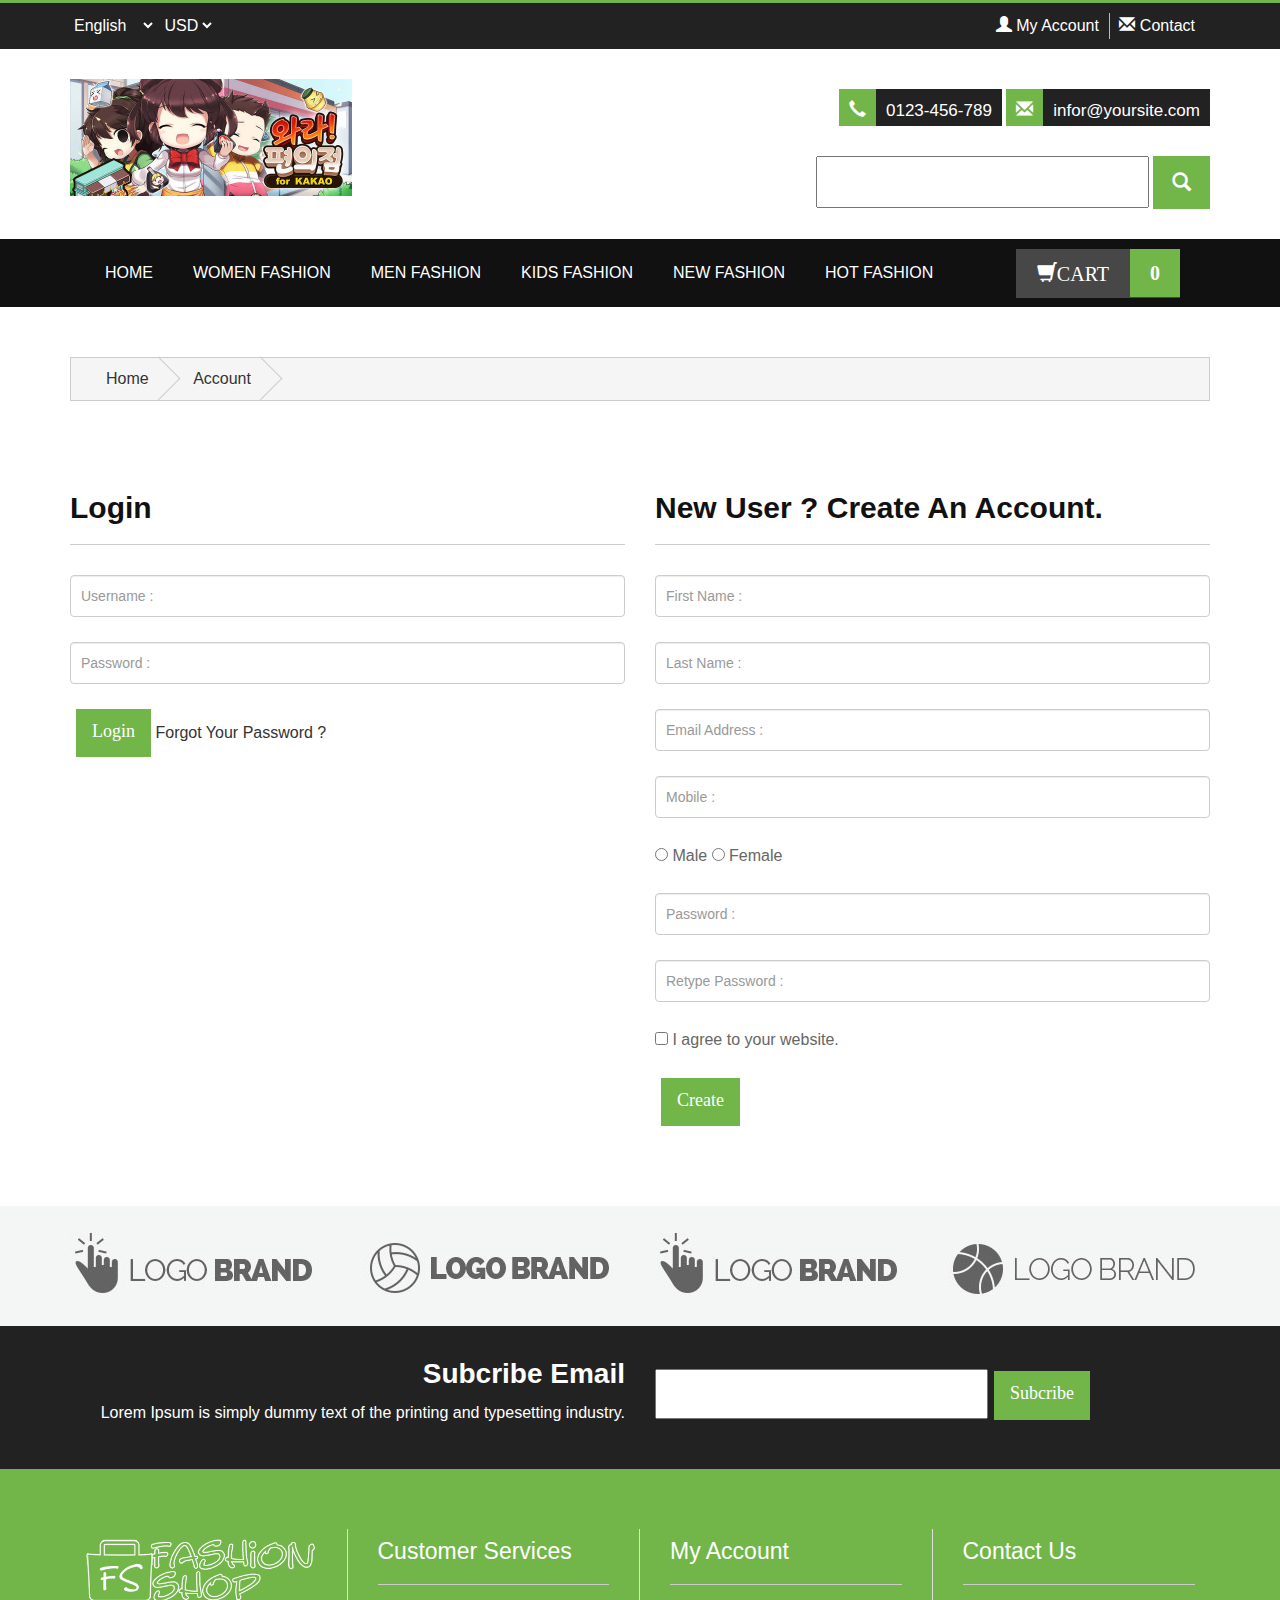
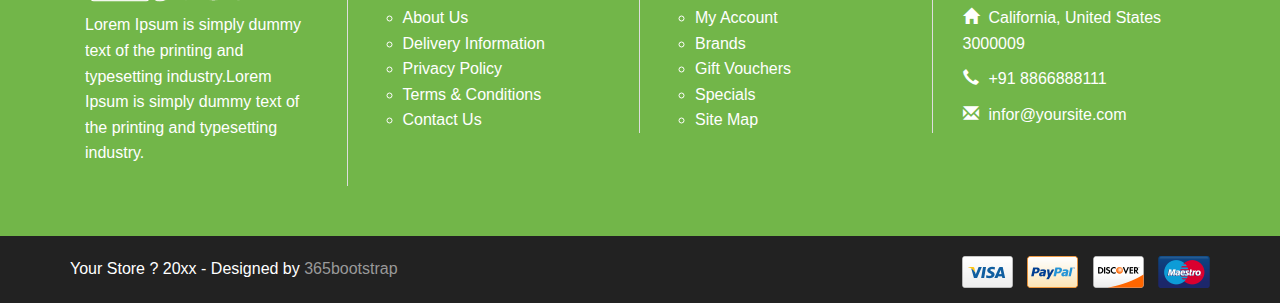
<file: Store/src/main/webapp/resources/FashionShop/account.html>
<!DOCTYPE html>
<html lang="en">
<head>
    <meta charset="utf-8" />
    <meta http-equiv="X-UA-Compatible" content="IE=edge" />
    <meta name="viewport" content="width=device-width, initial-scale=1" />
    <meta name="description" content="Free Bootstrap Themes by 365Bootstrap dot com - Free Responsive Html5 Templates">
    <meta name="author" content="https://www.365bootstrap.com">
	
    <title>Fashion Shop | Free Bootstrap Themes by 365Bootstrap.com</title>
	
    <!-- Bootstrap Core CSS -->
    <link rel="stylesheet" href="css/bootstrap.min.css"  type="text/css">
	
	<!-- Custom CSS -->
    <link rel="stylesheet" href="css/style.css">
	
	
	<!-- Custom Fonts -->
    <link rel="stylesheet" href="font-awesome/css/font-awesome.min.css"  type="text/css">
    <link rel="stylesheet" href="fonts/font-slider.css" type="text/css">
	
	<!-- jQuery and Modernizr-->
	<script src="js/jquery-2.1.1.js"></script>
	
	<!-- Core JavaScript Files -->  	 
    <script src="js/bootstrap.min.js"></script>
	
	<!-- HTML5 Shim and Respond.js IE8 support of HTML5 elements and media queries -->
    <!-- WARNING: Respond.js doesn't work if you view the page via file:// -->
    <!--[if lt IE 9]>
        <script src="js/html5shiv.js"></script>
        <script src="js/respond.min.js"></script>
    <![endif]-->
</head>

<body>
	<!--Top-->
	<nav id="top">
		<div class="container">
			<div class="row">
				<div class="col-xs-6">
					<select class="language">
						<option value="English" selected>English</option>
						<option value="France">France</option>
						<option value="Germany">Germany</option>
					</select>
					<select class="currency">
						<option value="USD" selected>USD</option>
						<option value="EUR">EUR</option>
						<option value="DDD">DDD</option>
					</select>
				</div>
				<div class="col-xs-6">
					<ul class="top-link">
						<li><a href="account.html"><span class="glyphicon glyphicon-user"></span> My Account</a></li>
						<li><a href="contact.html"><span class="glyphicon glyphicon-envelope"></span> Contact</a></li>
					</ul>
				</div>
			</div>
		</div>
	</nav>
	<!--Header-->
	<header >
		<div class="container">
			<div class="row">
				<div class="col-md-6">
					<div id="logo"><img src="images/logo.png" /></div>
				</div>
				<div class="col-md-6 text-right">
					<div class="phone"><span class="glyphicon glyphicon-earphone"></span>0123-456-789</div>
					<div class="mail"><span class="glyphicon glyphicon-envelope"></span>infor@yoursite.com</div>
					<form class="form-search">  
						<input type="text" class="input-medium search-query">  
						<button type="submit" class="btn"><span class="glyphicon glyphicon-search"></span></button>  
					</form>
				</div>
				<div id="cart"><a class="btn btn-cart" href="cart.html"><span class="glyphicon glyphicon-shopping-cart"></span>CART<strong>0</strong></a></div>
			</div>
		</div>
	</header>
	<!--Navigation-->
    <nav id="menu" class="navbar">
		<div class="container">
			<div class="navbar-header"><span id="heading" class="visible-xs">Categories</span>
			  <button type="button" class="btn btn-navbar navbar-toggle" data-toggle="collapse" data-target=".navbar-ex1-collapse"><i class="fa fa-bars"></i></button>
			</div>
			<div class="collapse navbar-collapse navbar-ex1-collapse">
				<ul class="nav navbar-nav">
					<li><a href="index.html">Home</a></li>
					<li class="dropdown"><a href="#" class="dropdown-toggle" data-toggle="dropdown">Women Fashion</a>
						<div class="dropdown-menu">
							<div class="dropdown-inner">
								<ul class="list-unstyled">
									<li><a href="category.html">Text 101</a></li>
									<li><a href="category.html">Text 102</a></li>
								</ul>
							</div>
						</div>
					</li>
					<li class="dropdown"><a href="#" class="dropdown-toggle" data-toggle="dropdown">Men Fashion</a>
						<div class="dropdown-menu">
							<div class="dropdown-inner">
								<ul class="list-unstyled">
									<li><a href="category.html">Text 201</a></li>
									<li><a href="category.html">Text 202</a></li>
									<li><a href="category.html">Text 203</a></li>
									<li><a href="category.html">Text 204</a></li>
									<li><a href="category.html">Text 205</a></li>
								</ul>
							</div> 
						</div>
					</li>
					<li class="dropdown"><a href="#" class="dropdown-toggle" data-toggle="dropdown">Kids Fashion</a>
						<div class="dropdown-menu" style="margin-left: -203.625px;">
							<div class="dropdown-inner">
								<ul class="list-unstyled">
									<li><a href="category.html">Text 301</a></li>
									<li><a href="category.html">Text 302</a></li>
									<li><a href="category.html">Text 303</a></li>
									<li><a href="category.html">Text 304</a></li>
									<li><a href="category.html">Text 305</a></li>
								</ul>
								<ul class="list-unstyled">
									<li><a href="category.html">Text 306</a></li>
									<li><a href="category.html">Text 307</a></li>
									<li><a href="category.html">Text 308</a></li>
									<li><a href="category.html">Text 309</a></li>
									<li><a href="category.html">Text 310</a></li>
								</ul>
								<ul class="list-unstyled">
									<li><a href="category.html">Text 311</a></li>
									<li><a href="category.html">Text 312</a></li>
									<li><a href="category.html#">Text 313</a></li>
									<li><a href="category.html#">Text 314</a></li>
									<li><a href="category.html">Text 315</a></li>
								</ul>
							</div>
						</div>
					</li>
					<li><a href="category.html">New Fashion</a></li>
					<li><a href="category.html">Hot Fashion</a></li>
				</ul>
			</div>
		</div>
	</nav>
	
	<!--//////////////////////////////////////////////////-->
	<!--///////////////////Account Page///////////////////-->
	<!--//////////////////////////////////////////////////-->
	<div id="page-content" class="single-page">
		<div class="container">
			<div class="row">
				<div class="col-lg-12">
					<ul class="breadcrumb">
						<li><a href="index.html">Home</a></li>
						<li><a href="account.html">Account</a></li>
					</ul>
				</div>
			</div>
			<div class="row">
				<div class="col-md-6" style="margin-bottom: 30px;">
					<div class="heading"><h2>Login</h2></div>
					<form name="form1" id="ff1" method="post" action="login.php">
						<div class="form-group">
							<input type="text" class="form-control" placeholder="Username :" name="username" id="username" required>
						</div>
						<div class="form-group">
							<input type="password" class="form-control" placeholder="Password :" name="email" id="email" required>
						</div>
						<button type="submit" class="btn btn-4" name="login" id="login">Login</button>
						<a href="#">Forgot Your Password ?</a>
					</form>
				</div>
				<div class="col-md-6">
					<div class="heading"><h2>New User ? Create An Account.</h2></div>
					<form name="form2" id="ff2" method="post" action="register.php">
						<div class="form-group">
							<input type="text" class="form-control" placeholder="First Name :" name="firstname" id="firstname" required>
						</div>
						<div class="form-group">
							<input type="email" class="form-control" placeholder="Last Name :" name="lastname" id="lastname" required>
						</div>
						<div class="form-group">
							<input type="tel" class="form-control" placeholder="Email Address :" name="email" id="email" required>
						</div>
						<div class="form-group">
							<input type="tel" class="form-control" placeholder="Mobile :" name="phone" id="phone" required>
						</div>
						<div class="form-group">
							<input name="gender" id="gender" type="radio"> Male <input name="gender" id="gender" type="radio"> Female 
						</div>
						<div class="form-group">
							<input type="password" class="form-control" placeholder="Password :" name="password" id="password" required>
						</div>
						<div class="form-group">
							<input type="password" class="form-control" placeholder="Retype Password :" name="repassword" id="repassword" required>
						</div>
						<div class="form-group">
							<input name="agree" id="agree" type="checkbox" > I agree to your website.
						</div>
						<button type="submit" class="btn btn-4">Create</button>
					</form>
				</div>
			</div>
		</div>
	</div>
	<footer>
		<div class="brand">
			<div class="container">
				<div class="row">
					<div class="col-lg-3 col-xs-6">
						<a href="#"><img src="images/brand1-250x100.jpg" /></a>
					</div>
					<div class="col-lg-3 col-xs-6">
						<a href="#"><img src="images/brand2-250x100.jpg" /></a>
					</div>
					<div class="col-lg-3 col-xs-6">
						<a href="#"><img src="images/brand1-250x100.jpg" /></a>
					</div>
					<div class="col-lg-3 col-xs-6">
						<a href="#"><img src="images/brand4-250x100.jpg" /></a>
					</div>
				</div>
			</div>
		</div>
		<div class="top-footer">
			<div class="container">
				<div class="row">
					<div class="col-md-6 text-right">
						<h4>Subcribe Email</h4>
						<p>Lorem Ipsum is simply dummy text of the printing and typesetting industry.</p>
					</div>
					<div class="col-md-6">
						<form name="subcribe-email" action="subcribe.php">
							<div class="subcribe-form form-group">
								<input class="form-inline" type="text" name="email" value="1"><button href="#" class="btn btn-4" type="submit">Subcribe</button>
							</div>
						</form>
					</div>
					
				</div>
			</div>
		</div>
		<div class="container">
			<div class="wrap-footer">
				<div class="row">
					<div class="col-md-3 col-footer footer-1">
						<img src="images/logofooter.png" />
						<p>Lorem Ipsum is simply dummy text of the printing and typesetting industry.Lorem Ipsum is simply dummy text of the printing and typesetting industry.</p>
					</div>
					<div class="col-md-3 col-footer footer-2">
						<div class="heading"><h4>Customer Services</h4></div>
						<ul>
							<li><a href="#">About Us</a></li>
							<li><a href="#">Delivery Information</a></li>
							<li><a href="#">Privacy Policy</a></li>
							<li><a href="#">Terms & Conditions</a></li>
							<li><a href="#">Contact Us</a></li>
						</ul>
					</div>
					<div class="col-md-3 col-footer footer-3">
						<div class="heading"><h4>My Account</h4></div>
						<ul>
							<li><a href="#">My Account</a></li>
							<li><a href="#">Brands</a></li>
							<li><a href="#">Gift Vouchers</a></li>
							<li><a href="#">Specials</a></li>
							<li><a href="#">Site Map</a></li>
						</ul>
					</div>
					<div class="col-md-3 col-footer footer-4">
						<div class="heading"><h4>Contact Us</h4></div>
						<ul>
							<li><span class="glyphicon glyphicon-home"></span>California, United States 3000009</li>
							<li><span class="glyphicon glyphicon-earphone"></span>+91 8866888111</li>
							<li><span class="glyphicon glyphicon-envelope"></span>infor@yoursite.com</li>
						</ul>
					</div>
				</div>
			</div>
		</div>
		<div class="copyright">
			<div class="container">
				<div class="row">
					<div class="col-md-6">
						Your Store ? 20xx - Designed by <a href="https://www.365bootstrap.com" target="_blank">365bootstrap</a>
					</div>
					<div class="col-md-6">
						<div class="pull-right">
							<ul>
								<li><img src="images/visa-curved-32px.png" /></li>
								<li><img src="images/paypal-curved-32px.png" /></li>
								<li><img src="images/discover-curved-32px.png" /></li>
								<li><img src="images/maestro-curved-32px.png" /></li>
							</ul>
						</div>
					</div>
				</div>
			</div>
		</div>
	</footer>	 
</body>
</html>
</file>
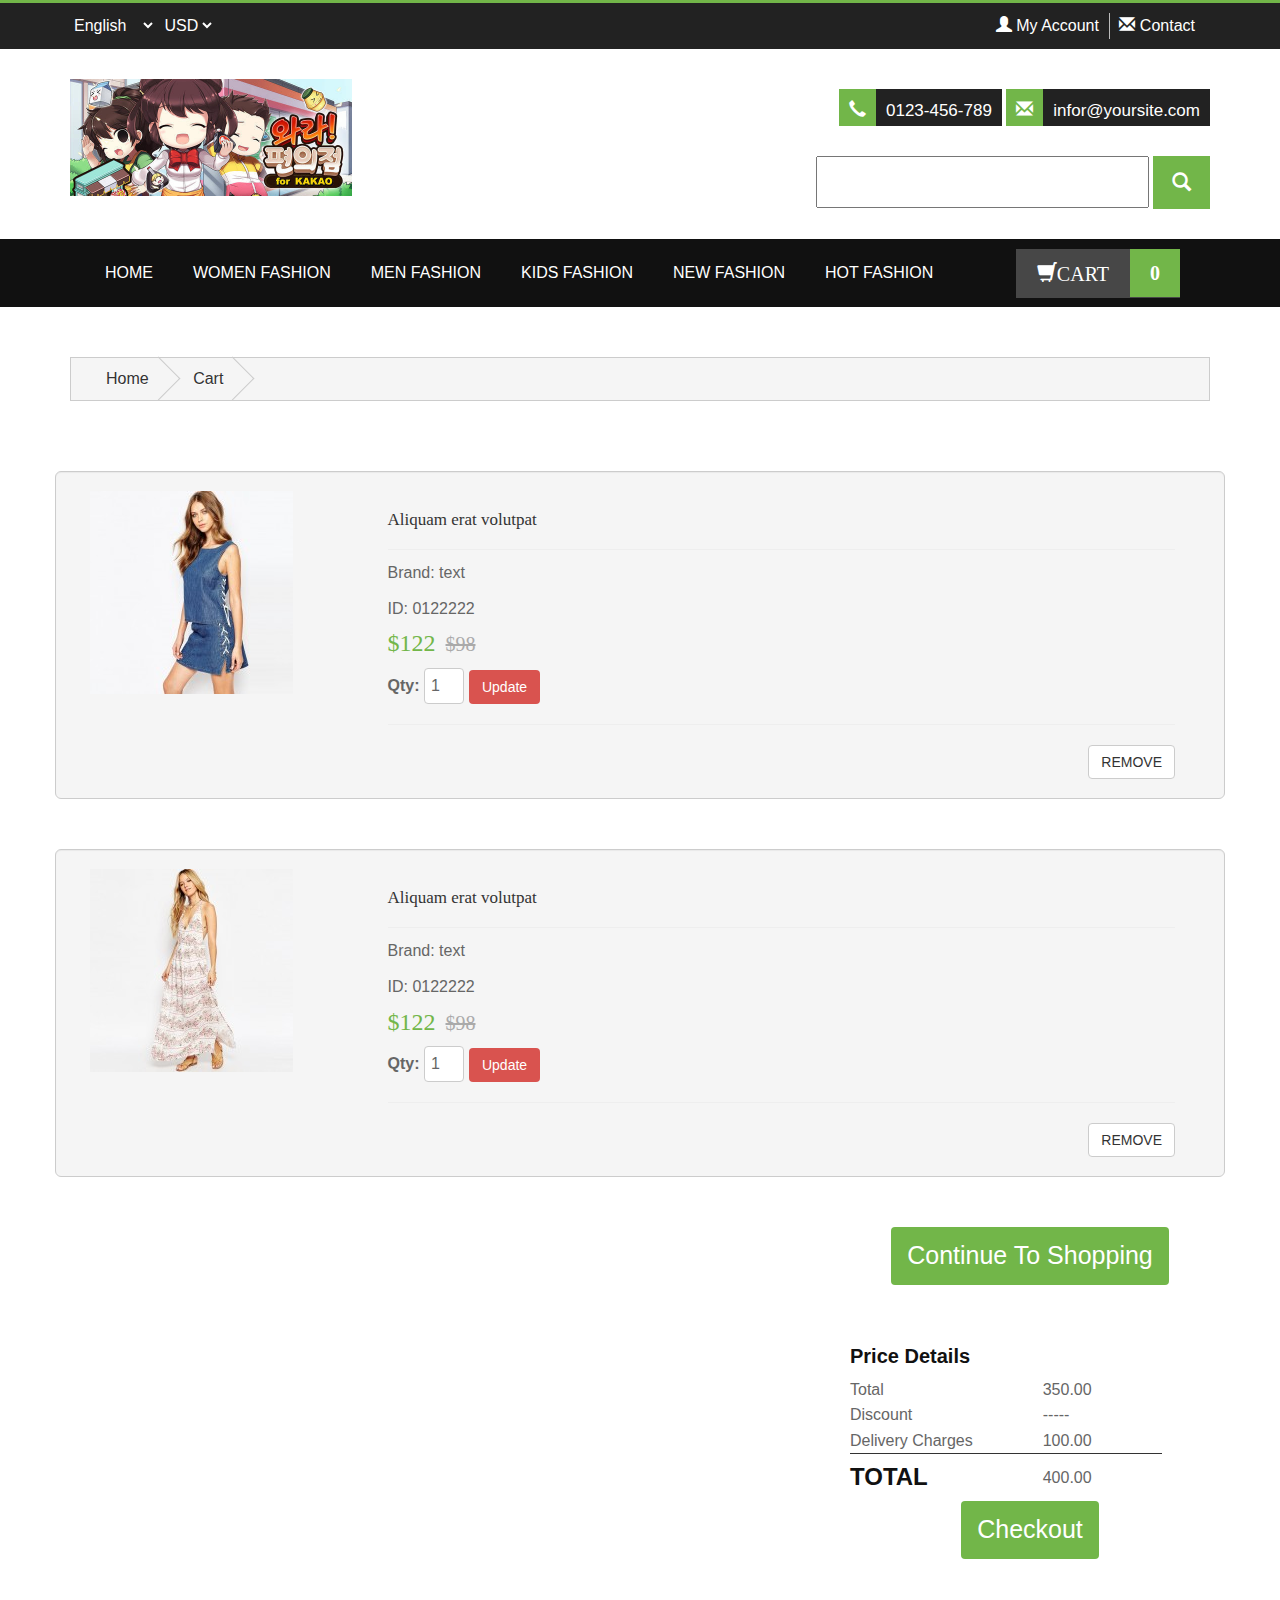
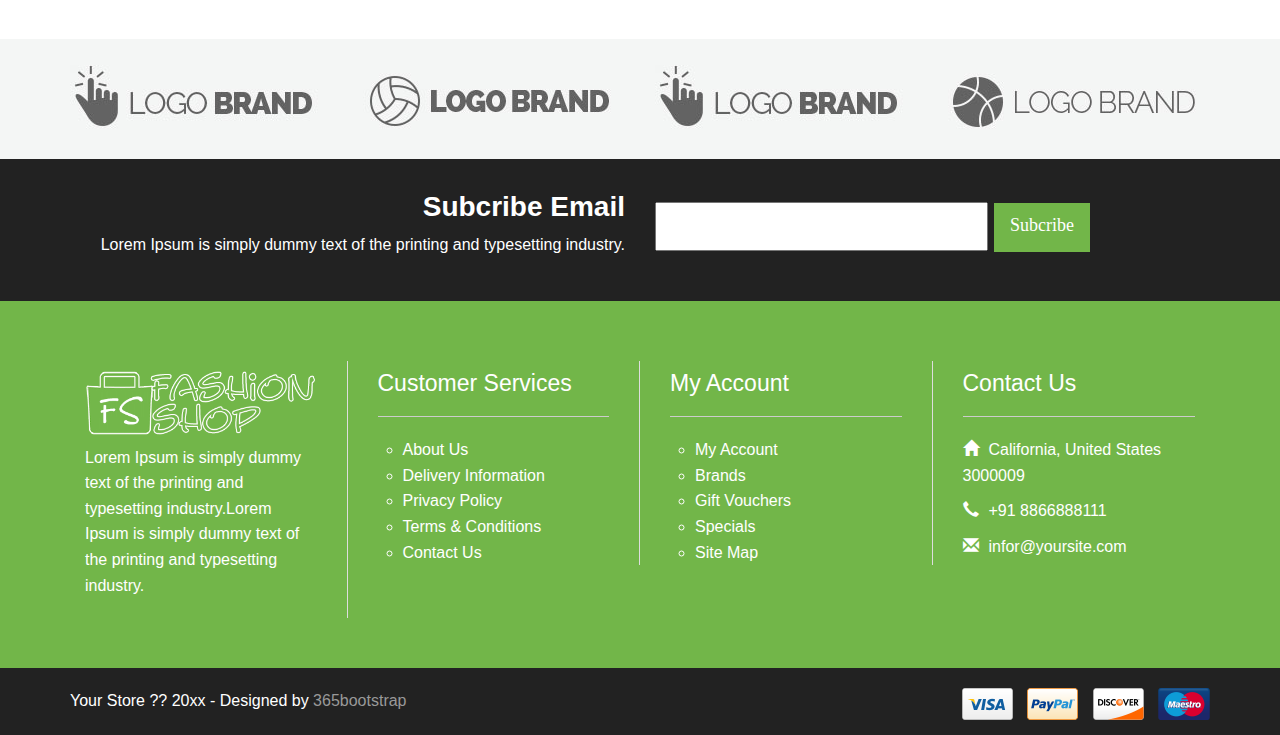
<file: Store/src/main/webapp/resources/FashionShop/cart.html>
<!DOCTYPE html>
<html lang="en">
<head>
    <meta charset="utf-8" />
    <meta http-equiv="X-UA-Compatible" content="IE=edge" />
    <meta name="viewport" content="width=device-width, initial-scale=1" />
    <meta name="description" content="Free Bootstrap Themes by 365Bootstrap dot com - Free Responsive Html5 Templates">
    <meta name="author" content="https://www.365bootstrap.com">
	
    <title>Fashion Shop | Free Bootstrap Themes by 365Bootstrap.com</title>
	
    <!-- Bootstrap Core CSS -->
    <link rel="stylesheet" href="css/bootstrap.min.css"  type="text/css">
	
	<!-- Custom CSS -->
    <link rel="stylesheet" href="css/style.css">
	
	
	<!-- Custom Fonts -->
    <link rel="stylesheet" href="font-awesome/css/font-awesome.min.css"  type="text/css">
    <link rel="stylesheet" href="fonts/font-slider.css" type="text/css">
	
	<!-- jQuery and Modernizr-->
	<script src="js/jquery-2.1.1.js"></script>
	
	<!-- Core JavaScript Files -->  	 
    <script src="js/bootstrap.min.js"></script>
	
	<!-- HTML5 Shim and Respond.js IE8 support of HTML5 elements and media queries -->
    <!-- WARNING: Respond.js doesn't work if you view the page via file:// -->
    <!--[if lt IE 9]>
        <script src="js/html5shiv.js"></script>
        <script src="js/respond.min.js"></script>
    <![endif]-->
</head>
<body>
	<!--Top-->
	<nav id="top">
		<div class="container">
			<div class="row">
				<div class="col-xs-6">
					<select class="language">
						<option value="English" selected>English</option>
						<option value="France">France</option>
						<option value="Germany">Germany</option>
					</select>
					<select class="currency">
						<option value="USD" selected>USD</option>
						<option value="EUR">EUR</option>
						<option value="DDD">DDD</option>
					</select>
				</div>
				<div class="col-xs-6">
					<ul class="top-link">
						<li><a href="account.html"><span class="glyphicon glyphicon-user"></span> My Account</a></li>
						<li><a href="contact.html"><span class="glyphicon glyphicon-envelope"></span> Contact</a></li>
					</ul>
				</div>
			</div>
		</div>
	</nav>
	<!--Header-->
	<header >
		<div class="container">
			<div class="row">
				<div class="col-md-6">
					<div id="logo"><img src="images/logo.png" /></div>
				</div>
				<div class="col-md-6 text-right">
					<div class="phone"><span class="glyphicon glyphicon-earphone"></span>0123-456-789</div>
					<div class="mail"><span class="glyphicon glyphicon-envelope"></span>infor@yoursite.com</div>
					<form class="form-search">  
						<input type="text" class="input-medium search-query">  
						<button type="submit" class="btn"><span class="glyphicon glyphicon-search"></span></button>  
					</form>
				</div>
				<div id="cart"><a class="btn btn-cart" href="cart.html"><span class="glyphicon glyphicon-shopping-cart"></span>CART<strong>0</strong></a></div>
			</div>
		</div>
	</header>
	<!--Navigation-->
    <nav id="menu" class="navbar">
		<div class="container">
			<div class="navbar-header"><span id="heading" class="visible-xs">Categories</span>
			  <button type="button" class="btn btn-navbar navbar-toggle" data-toggle="collapse" data-target=".navbar-ex1-collapse"><i class="fa fa-bars"></i></button>
			</div>
			<div class="collapse navbar-collapse navbar-ex1-collapse">
				<ul class="nav navbar-nav">
					<li><a href="index.html">Home</a></li>
					<li class="dropdown"><a href="#" class="dropdown-toggle" data-toggle="dropdown">Women Fashion</a>
						<div class="dropdown-menu">
							<div class="dropdown-inner">
								<ul class="list-unstyled">
									<li><a href="category.html">Text 101</a></li>
									<li><a href="category.html">Text 102</a></li>
								</ul>
							</div>
						</div>
					</li>
					<li class="dropdown"><a href="#" class="dropdown-toggle" data-toggle="dropdown">Men Fashion</a>
						<div class="dropdown-menu">
							<div class="dropdown-inner">
								<ul class="list-unstyled">
									<li><a href="category.html">Text 201</a></li>
									<li><a href="category.html">Text 202</a></li>
									<li><a href="category.html">Text 203</a></li>
									<li><a href="category.html">Text 204</a></li>
									<li><a href="category.html">Text 205</a></li>
								</ul>
							</div> 
						</div>
					</li>
					<li class="dropdown"><a href="#" class="dropdown-toggle" data-toggle="dropdown">Kids Fashion</a>
						<div class="dropdown-menu" style="margin-left: -203.625px;">
							<div class="dropdown-inner">
								<ul class="list-unstyled">
									<li><a href="category.html">Text 301</a></li>
									<li><a href="category.html">Text 302</a></li>
									<li><a href="category.html">Text 303</a></li>
									<li><a href="category.html">Text 304</a></li>
									<li><a href="category.html">Text 305</a></li>
								</ul>
								<ul class="list-unstyled">
									<li><a href="category.html">Text 306</a></li>
									<li><a href="category.html">Text 307</a></li>
									<li><a href="category.html">Text 308</a></li>
									<li><a href="category.html">Text 309</a></li>
									<li><a href="category.html">Text 310</a></li>
								</ul>
								<ul class="list-unstyled">
									<li><a href="category.html">Text 311</a></li>
									<li><a href="category.html">Text 312</a></li>
									<li><a href="category.html#">Text 313</a></li>
									<li><a href="category.html#">Text 314</a></li>
									<li><a href="category.html">Text 315</a></li>
								</ul>
							</div>
						</div>
					</li>
					<li><a href="category.html">New Fashion</a></li>
					<li><a href="category.html">Hot Fashion</a></li>
				</ul>
			</div>
		</div>
	</nav>
	
	<!--//////////////////////////////////////////////////-->
	<!--///////////////////Cart Page//////////////////////-->
	<!--//////////////////////////////////////////////////-->
	<div id="page-content" class="single-page">
		<div class="container">
			<div class="row">
				<div class="col-lg-12">
					<ul class="breadcrumb">
						<li><a href="index.html">Home</a></li>
						<li><a href="cart.html">Cart</a></li>
					</ul>
				</div>
			</div>
			<div class="row">
				<div class="product well">
					<div class="col-md-3">
						<div class="image">
							<img src="images/clothing_sp19_1.jpg" />
						</div>
					</div>
					<div class="col-md-9">
						<div class="caption">
							<div class="name"><h3><a href="product.html">Aliquam erat volutpat</a></h3></div>
							<ul class="info">
								<li>Brand: text</li>
								<li>ID: 0122222</li>
							</ul>
							<div class="price">$122<span>$98</span></div>
							<label>Qty: </label> <input class="form-inline quantity" type="text" value="1"><a href="#" class="btn btn-3 ">Update</a>
							<hr>
							<a href="#" class="btn btn-default pull-right">REMOVE</a>
						</div>
					</div>
					<div class="clear"></div>
				</div>	
			</div>
			<div class="row">
				<div class="product well">
					<div class="col-md-3">
						<div class="image">
							<img src="images/clothing_sp12_1.jpg" />
						</div>
					</div>
					<div class="col-md-9">
						<div class="caption">
							<div class="name"><h3><a href="product.html">Aliquam erat volutpat</a></h3></div>
							<ul class="info">
								<li>Brand: text</li>
								<li>ID: 0122222</li>
							</ul>
							<div class="price">$122<span>$98</span></div>
							<label>Qty: </label> <input class="form-inline quantity" type="text" value="1"><a href="#" class="btn btn-3 ">Update</a>
							<hr>
							<a href="#" class="btn btn-default pull-right">REMOVE</a>
						</div>
					</div>
					<div class="clear"></div>
				</div>	
			</div>
			<div class="row">
				<div class="col-md-4 col-md-offset-8 ">
					<center><a href="#" class="btn btn-1">Continue To Shopping</a></center>
				</div>
			</div>
			<div class="row">
				<div class="pricedetails">
					<div class="col-md-4 col-md-offset-8">
						<table>
							<h6>Price Details</h6>
							<tr>
								<td>Total</td>
								<td>350.00</td>
							</tr>
							<tr>
								<td>Discount</td>
								<td>-----</td>
							</tr>
							<tr>
								<td>Delivery Charges</td>
								<td>100.00</td>
							</tr>
							<tr style="border-top: 1px solid #333">
								<td><h5>TOTAL</h5></td>
								<td>400.00</td>
							</tr>
						</table>
						<center><a href="#" class="btn btn-1">Checkout</a></center>
					</div>
				</div>
			</div>
		</div>
	</div>	
	<footer>
		<div class="brand">
			<div class="container">
				<div class="row">
					<div class="col-lg-3 col-xs-6">
						<a href="#"><img src="images/brand1-250x100.jpg" /></a>
					</div>
					<div class="col-lg-3 col-xs-6">
						<a href="#"><img src="images/brand2-250x100.jpg" /></a>
					</div>
					<div class="col-lg-3 col-xs-6">
						<a href="#"><img src="images/brand1-250x100.jpg" /></a>
					</div>
					<div class="col-lg-3 col-xs-6">
						<a href="#"><img src="images/brand4-250x100.jpg" /></a>
					</div>
				</div>
			</div>
		</div>
		<div class="top-footer">
			<div class="container">
				<div class="row">
					<div class="col-md-6 text-right">
						<h4>Subcribe Email</h4>
						<p>Lorem Ipsum is simply dummy text of the printing and typesetting industry.</p>
					</div>
					<div class="col-md-6">
						<form name="subcribe-email" action="subcribe.php">
							<div class="subcribe-form form-group">
								<input class="form-inline" type="text" name="email" value="1"><button href="#" class="btn btn-4" type="submit">Subcribe</button>
							</div>
						</form>
					</div>
					
				</div>
			</div>
		</div>
		<div class="container">
			<div class="wrap-footer">
				<div class="row">
					<div class="col-md-3 col-footer footer-1">
						<img src="images/logofooter.png" />
						<p>Lorem Ipsum is simply dummy text of the printing and typesetting industry.Lorem Ipsum is simply dummy text of the printing and typesetting industry.</p>
					</div>
					<div class="col-md-3 col-footer footer-2">
						<div class="heading"><h4>Customer Services</h4></div>
						<ul>
							<li><a href="#">About Us</a></li>
							<li><a href="#">Delivery Information</a></li>
							<li><a href="#">Privacy Policy</a></li>
							<li><a href="#">Terms & Conditions</a></li>
							<li><a href="#">Contact Us</a></li>
						</ul>
					</div>
					<div class="col-md-3 col-footer footer-3">
						<div class="heading"><h4>My Account</h4></div>
						<ul>
							<li><a href="#">My Account</a></li>
							<li><a href="#">Brands</a></li>
							<li><a href="#">Gift Vouchers</a></li>
							<li><a href="#">Specials</a></li>
							<li><a href="#">Site Map</a></li>
						</ul>
					</div>
					<div class="col-md-3 col-footer footer-4">
						<div class="heading"><h4>Contact Us</h4></div>
						<ul>
							<li><span class="glyphicon glyphicon-home"></span>California, United States 3000009</li>
							<li><span class="glyphicon glyphicon-earphone"></span>+91 8866888111</li>
							<li><span class="glyphicon glyphicon-envelope"></span>infor@yoursite.com</li>
						</ul>
					</div>
				</div>
			</div>
		</div>
		<div class="copyright">
			<div class="container">
				<div class="row">
					<div class="col-md-6">
						Your Store ?? 20xx - Designed by <a href="https://www.365bootstrap.com" target="_blank">365bootstrap</a>
					</div>
					<div class="col-md-6">
						<div class="pull-right">
							<ul>
								<li><img src="images/visa-curved-32px.png" /></li>
								<li><img src="images/paypal-curved-32px.png" /></li>
								<li><img src="images/discover-curved-32px.png" /></li>
								<li><img src="images/maestro-curved-32px.png" /></li>
							</ul>
						</div>
					</div>
				</div>
			</div>
		</div>
	</footer>
</body>
</html>
</file>
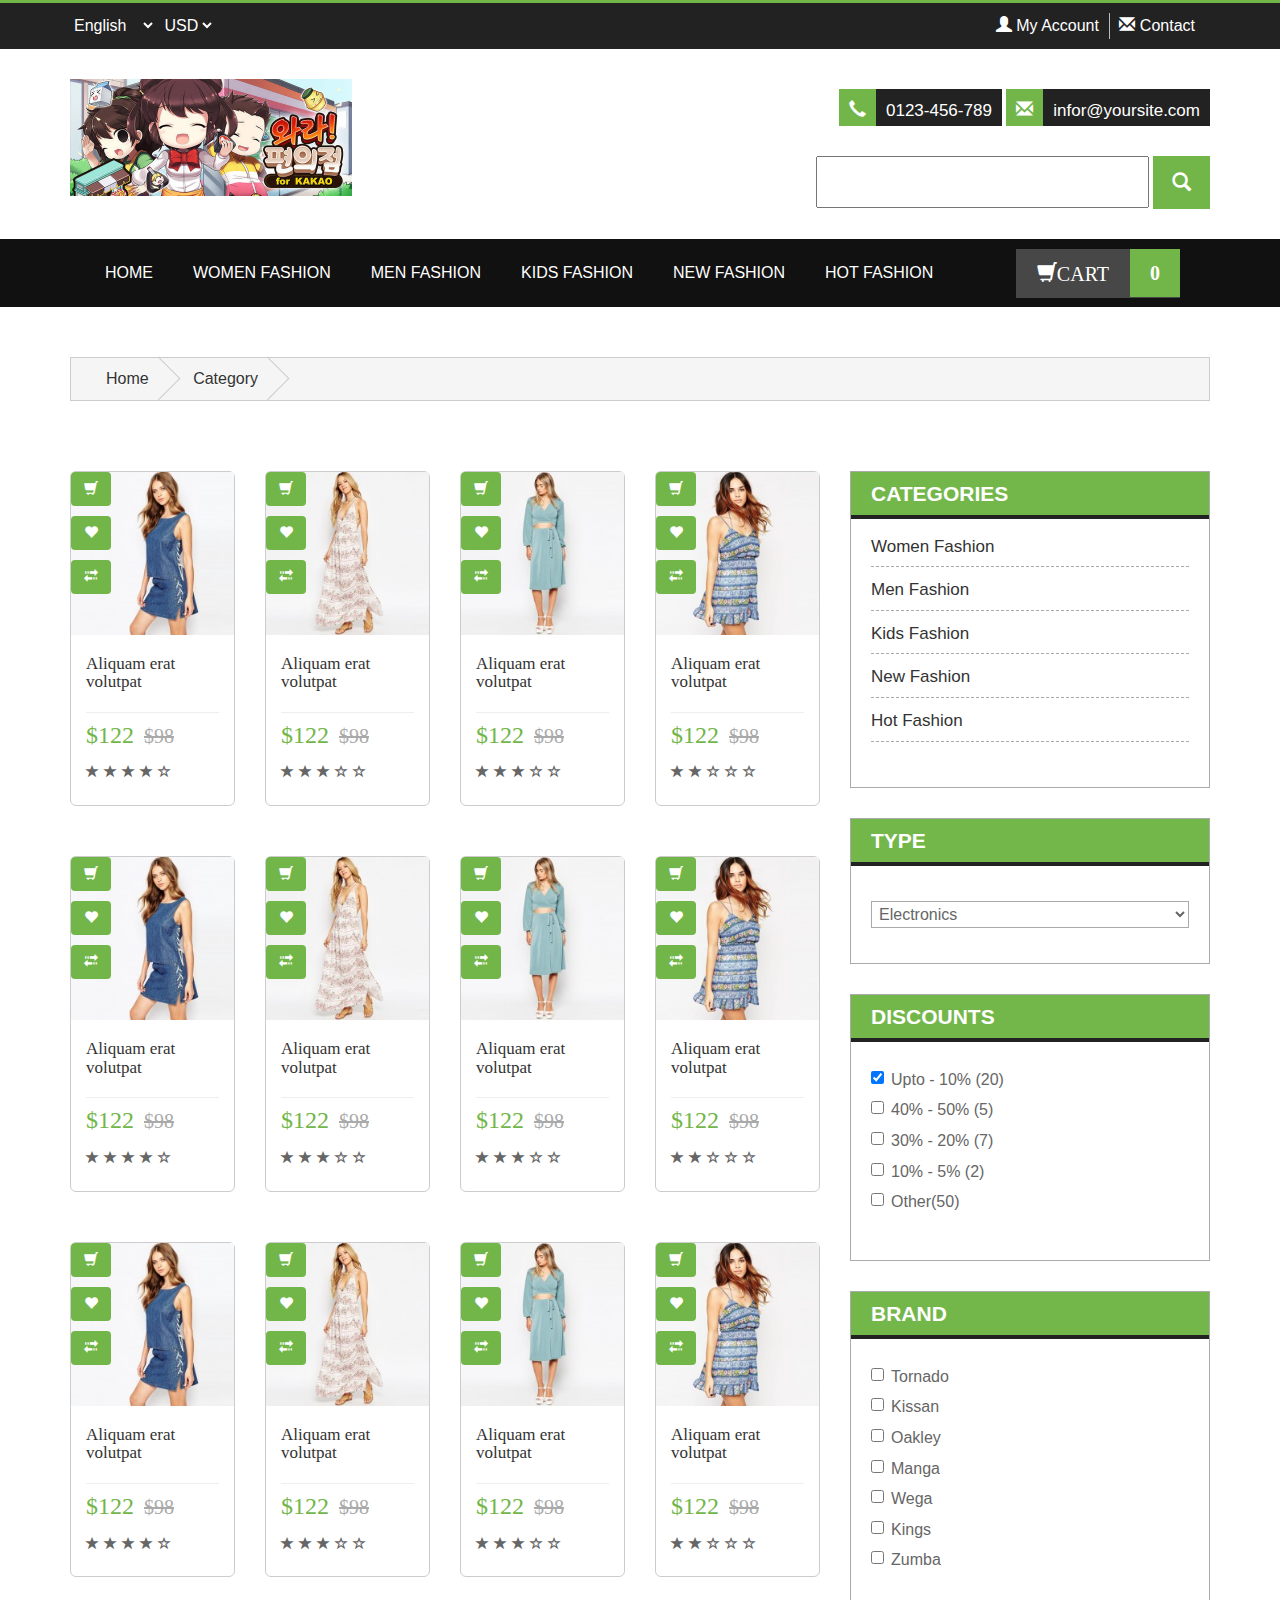
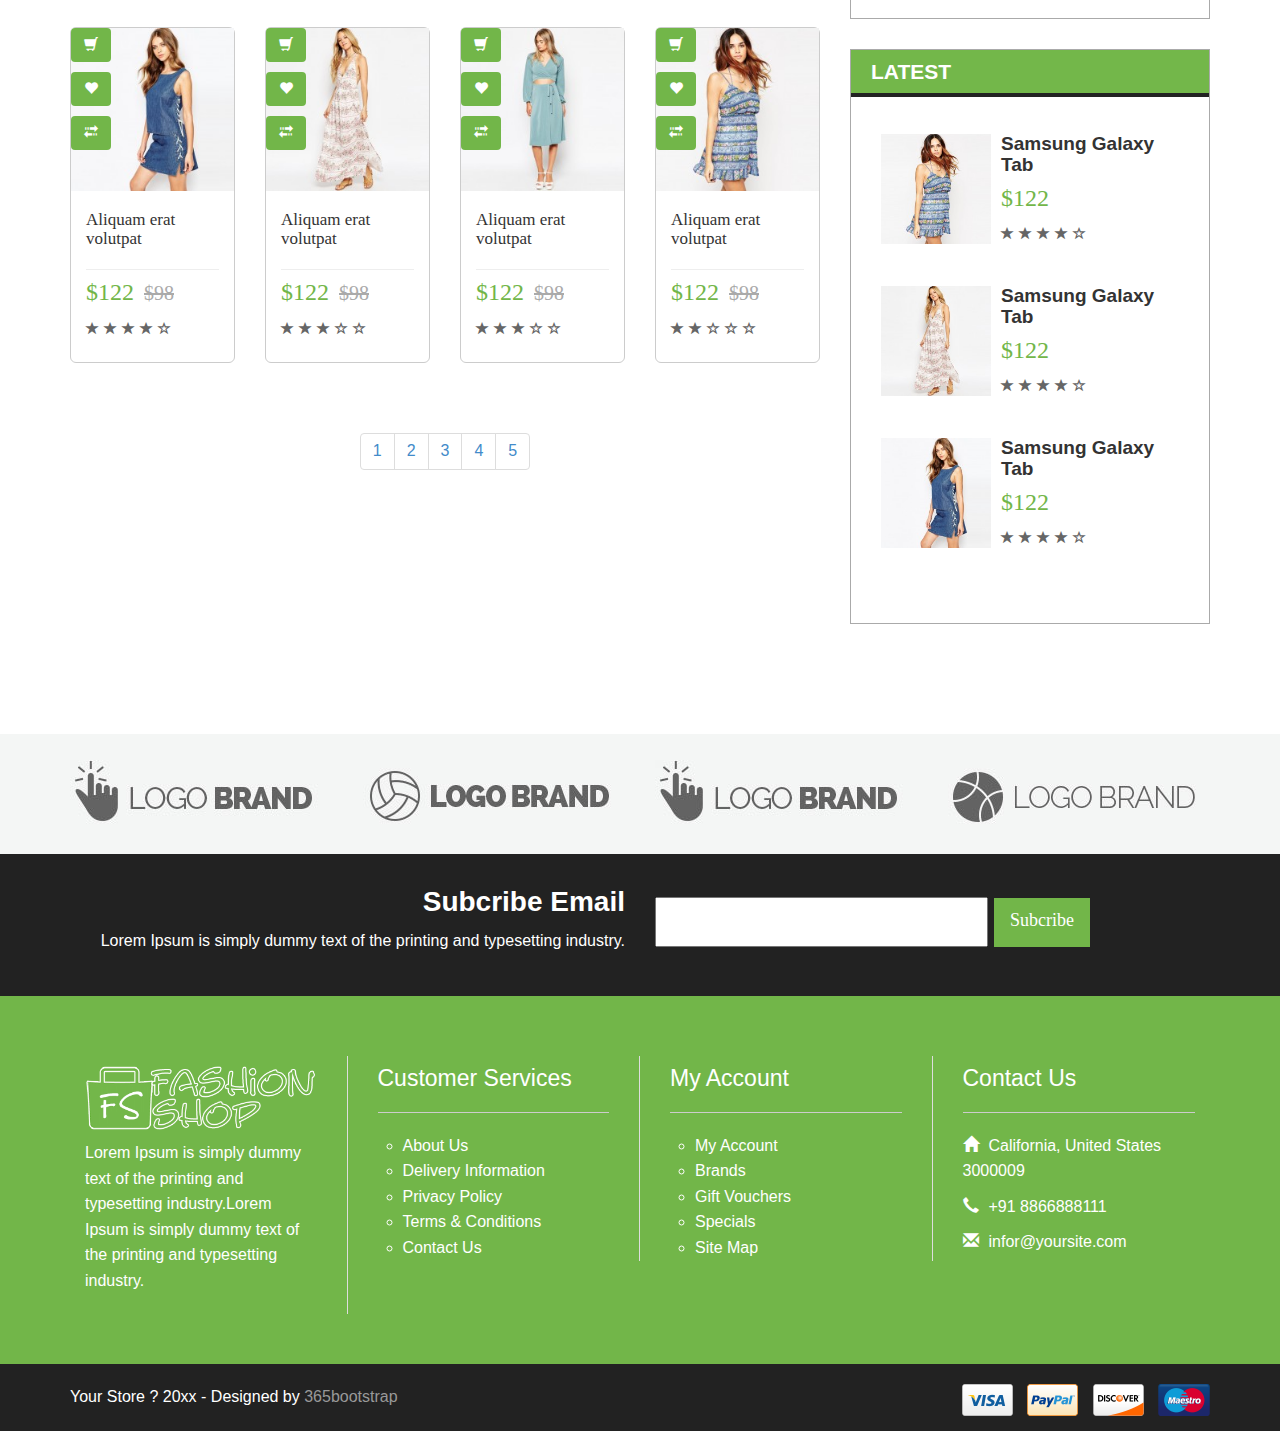
<file: Store/src/main/webapp/resources/FashionShop/category.html>
<!DOCTYPE html>
<html lang="en">
<head>
    <meta charset="utf-8" />
    <meta http-equiv="X-UA-Compatible" content="IE=edge" />
    <meta name="viewport" content="width=device-width, initial-scale=1" />
    <meta name="description" content="Free Bootstrap Themes by 365Bootstrap dot com - Free Responsive Html5 Templates">
    <meta name="author" content="https://www.365bootstrap.com">
	
    <title>Fashion Shop | Free Bootstrap Themes by 365Bootstrap.com</title>
	
    <!-- Bootstrap Core CSS -->
    <link rel="stylesheet" href="css/bootstrap.min.css"  type="text/css">
	
	<!-- Custom CSS -->
    <link rel="stylesheet" href="css/style.css">
	
	
	<!-- Custom Fonts -->
    <link rel="stylesheet" href="font-awesome/css/font-awesome.min.css"  type="text/css">
    <link rel="stylesheet" href="fonts/font-slider.css" type="text/css">
	
	<!-- jQuery and Modernizr-->
	<script src="js/jquery-2.1.1.js"></script>
	
	<!-- Core JavaScript Files -->  	 
    <script src="js/bootstrap.min.js"></script>
	
	<!-- HTML5 Shim and Respond.js IE8 support of HTML5 elements and media queries -->
    <!-- WARNING: Respond.js doesn't work if you view the page via file:// -->
    <!--[if lt IE 9]>
        <script src="js/html5shiv.js"></script>
        <script src="js/respond.min.js"></script>
    <![endif]-->
</head>
<body>
	<!--Top-->
	<nav id="top">
		<div class="container">
			<div class="row">
				<div class="col-xs-6">
					<select class="language">
						<option value="English" selected>English</option>
						<option value="France">France</option>
						<option value="Germany">Germany</option>
					</select>
					<select class="currency">
						<option value="USD" selected>USD</option>
						<option value="EUR">EUR</option>
						<option value="DDD">DDD</option>
					</select>
				</div>
				<div class="col-xs-6">
					<ul class="top-link">
						<li><a href="account.html"><span class="glyphicon glyphicon-user"></span> My Account</a></li>
						<li><a href="contact.html"><span class="glyphicon glyphicon-envelope"></span> Contact</a></li>
					</ul>
				</div>
			</div>
		</div>
	</nav>
	<!--Header-->
	<header >
		<div class="container">
			<div class="row">
				<div class="col-md-6">
					<div id="logo"><img src="images/logo.png" /></div>
				</div>
				<div class="col-md-6 text-right">
					<div class="phone"><span class="glyphicon glyphicon-earphone"></span>0123-456-789</div>
					<div class="mail"><span class="glyphicon glyphicon-envelope"></span>infor@yoursite.com</div>
					<form class="form-search">  
						<input type="text" class="input-medium search-query">  
						<button type="submit" class="btn"><span class="glyphicon glyphicon-search"></span></button>  
					</form>
				</div>
				<div id="cart"><a class="btn btn-cart" href="cart.html"><span class="glyphicon glyphicon-shopping-cart"></span>CART<strong>0</strong></a></div>
			</div>
		</div>
	</header>
	<!--Navigation-->
    <nav id="menu" class="navbar">
		<div class="container">
			<div class="navbar-header"><span id="heading" class="visible-xs">Categories</span>
			  <button type="button" class="btn btn-navbar navbar-toggle" data-toggle="collapse" data-target=".navbar-ex1-collapse"><i class="fa fa-bars"></i></button>
			</div>
			<div class="collapse navbar-collapse navbar-ex1-collapse">
				<ul class="nav navbar-nav">
					<li><a href="index.html">Home</a></li>
					<li class="dropdown"><a href="#" class="dropdown-toggle" data-toggle="dropdown">Women Fashion</a>
						<div class="dropdown-menu">
							<div class="dropdown-inner">
								<ul class="list-unstyled">
									<li><a href="category.html">Text 101</a></li>
									<li><a href="category.html">Text 102</a></li>
								</ul>
							</div>
						</div>
					</li>
					<li class="dropdown"><a href="#" class="dropdown-toggle" data-toggle="dropdown">Men Fashion</a>
						<div class="dropdown-menu">
							<div class="dropdown-inner">
								<ul class="list-unstyled">
									<li><a href="category.html">Text 201</a></li>
									<li><a href="category.html">Text 202</a></li>
									<li><a href="category.html">Text 203</a></li>
									<li><a href="category.html">Text 204</a></li>
									<li><a href="category.html">Text 205</a></li>
								</ul>
							</div> 
						</div>
					</li>
					<li class="dropdown"><a href="#" class="dropdown-toggle" data-toggle="dropdown">Kids Fashion</a>
						<div class="dropdown-menu" style="margin-left: -203.625px;">
							<div class="dropdown-inner">
								<ul class="list-unstyled">
									<li><a href="category.html">Text 301</a></li>
									<li><a href="category.html">Text 302</a></li>
									<li><a href="category.html">Text 303</a></li>
									<li><a href="category.html">Text 304</a></li>
									<li><a href="category.html">Text 305</a></li>
								</ul>
								<ul class="list-unstyled">
									<li><a href="category.html">Text 306</a></li>
									<li><a href="category.html">Text 307</a></li>
									<li><a href="category.html">Text 308</a></li>
									<li><a href="category.html">Text 309</a></li>
									<li><a href="category.html">Text 310</a></li>
								</ul>
								<ul class="list-unstyled">
									<li><a href="category.html">Text 311</a></li>
									<li><a href="category.html">Text 312</a></li>
									<li><a href="category.html#">Text 313</a></li>
									<li><a href="category.html#">Text 314</a></li>
									<li><a href="category.html">Text 315</a></li>
								</ul>
							</div>
						</div>
					</li>
					<li><a href="category.html">New Fashion</a></li>
					<li><a href="category.html">Hot Fashion</a></li>
				</ul>
			</div>
		</div>
	</nav>
	<!--//////////////////////////////////////////////////-->
	<!--///////////////////Category Page//////////////////-->
	<!--//////////////////////////////////////////////////-->
	<div id="page-content" class="single-page">
		<div class="container">
			<div class="row">
				<div class="col-lg-12">
					<ul class="breadcrumb">
						<li><a href="index.html">Home</a></li>
						<li><a href="category.html">Category</a></li>
					</ul>
				</div>
			</div>
			<div class="row">
				<div id="main-content" class="col-md-8">
					<div class="row">
						<div class="products">
							<div class="col-lg-3 col-md-3 col-sm-6 col-xs-12">
								<div class="product">
										<div class="image">
											<a href="product.html"><img src="images/clothing_sp19_1.jpg" /></a>
											<ul class="buttons">
												<li><a class="btn btn-2 cart" href="#"><span class="glyphicon glyphicon-shopping-cart"></span></a></li>
												<li><a class="btn btn-2 wishlist" href="#"><span class="glyphicon glyphicon-heart"></span></a></li>
												<li><a class="btn btn-2 compare" href="#"><span class="glyphicon glyphicon-transfer"></span></a></li>
											</ul>
										</div>
										<div class="caption">
											<div class="name"><h3><a href="product.html">Aliquam erat volutpat</a></h3></div>
											<div class="price">$122<span>$98</span></div>
											<div class="rating"><span class="glyphicon glyphicon-star"></span><span class="glyphicon glyphicon-star"></span><span class="glyphicon glyphicon-star"></span><span class="glyphicon glyphicon-star"></span><span class="glyphicon glyphicon-star-empty"></span></div>
										</div>
									</div>
							</div>
							<div class="col-lg-3 col-md-3 col-sm-6 col-xs-12">
								<div class="product">
										<div class="image">
											<a href="product.html"><img src="images/clothing_sp12_1.jpg" /></a>
											<ul class="buttons">
												<li><a class="btn btn-2 cart" href="#"><span class="glyphicon glyphicon-shopping-cart"></span></a></li>
												<li><a class="btn btn-2 wishlist" href="#"><span class="glyphicon glyphicon-heart"></span></a></li>
												<li><a class="btn btn-2 compare" href="#"><span class="glyphicon glyphicon-transfer"></span></a></li>
											</ul>
										</div>
										<div class="caption">
											<div class="name"><h3><a href="product.html">Aliquam erat volutpat</a></h3></div>
											<div class="price">$122<span>$98</span></div>
											<div class="rating"><span class="glyphicon glyphicon-star"></span><span class="glyphicon glyphicon-star"></span><span class="glyphicon glyphicon-star"></span><span class="glyphicon glyphicon-star-empty"></span><span class="glyphicon glyphicon-star-empty"></span></div>
										</div>
									</div>
							</div>
							<div class="col-lg-3 col-md-3 col-sm-6 col-xs-12">
								<div class="product">
										<div class="image">
											<a href="product.html"><img src="images/clothing_sp5_1.jpg" /></a>
											<ul class="buttons">
												<li><a class="btn btn-2 cart" href="#"><span class="glyphicon glyphicon-shopping-cart"></span></a></li>
												<li><a class="btn btn-2 wishlist" href="#"><span class="glyphicon glyphicon-heart"></span></a></li>
												<li><a class="btn btn-2 compare" href="#"><span class="glyphicon glyphicon-transfer"></span></a></li>
											</ul>
										</div>
										<div class="caption">
											<div class="name"><h3><a href="product.html">Aliquam erat volutpat</a></h3></div>
											<div class="price">$122<span>$98</span></div>
											<div class="rating"><span class="glyphicon glyphicon-star"></span><span class="glyphicon glyphicon-star"></span><span class="glyphicon glyphicon-star"></span><span class="glyphicon glyphicon-star-empty"></span><span class="glyphicon glyphicon-star-empty"></span></div>
										</div>
									</div>
							</div>
							<div class="col-lg-3 col-md-3 col-sm-6 col-xs-12">
								<div class="product">
										<div class="image">
											<a href="product.html"><img src="images/clothing_sp6_1.jpg" /></a>
											<ul class="buttons">
												<li><a class="btn btn-2 cart" href="#"><span class="glyphicon glyphicon-shopping-cart"></span></a></li>
												<li><a class="btn btn-2 wishlist" href="#"><span class="glyphicon glyphicon-heart"></span></a></li>
												<li><a class="btn btn-2 compare" href="#"><span class="glyphicon glyphicon-transfer"></span></a></li>
											</ul>
										</div>
										<div class="caption">
											<div class="name"><h3><a href="product.html">Aliquam erat volutpat</a></div>
											<div class="price">$122<span>$98</span></div>
											<div class="rating"><span class="glyphicon glyphicon-star"></span><span class="glyphicon glyphicon-star"></span><span class="glyphicon glyphicon-star-empty"></span><span class="glyphicon glyphicon-star-empty"></span><span class="glyphicon glyphicon-star-empty"></span></div>
										</div>
									</div>
							</div>
							<div class="clear"></div>
						</div>
					</div>
					<div class="row">
						<div class="products">
							<div class="col-lg-3 col-md-3 col-sm-6 col-xs-12">
								<div class="product">
										<div class="image">
											<a href="product.html"><img src="images/clothing_sp19_1.jpg" /></a>
											<ul class="buttons">
												<li><a class="btn btn-2 cart" href="#"><span class="glyphicon glyphicon-shopping-cart"></span></a></li>
												<li><a class="btn btn-2 wishlist" href="#"><span class="glyphicon glyphicon-heart"></span></a></li>
												<li><a class="btn btn-2 compare" href="#"><span class="glyphicon glyphicon-transfer"></span></a></li>
											</ul>
										</div>
										<div class="caption">
											<div class="name"><h3><a href="product.html">Aliquam erat volutpat</a></h3></div>
											<div class="price">$122<span>$98</span></div>
											<div class="rating"><span class="glyphicon glyphicon-star"></span><span class="glyphicon glyphicon-star"></span><span class="glyphicon glyphicon-star"></span><span class="glyphicon glyphicon-star"></span><span class="glyphicon glyphicon-star-empty"></span></div>
										</div>
									</div>
							</div>
							<div class="col-lg-3 col-md-3 col-sm-6 col-xs-12">
								<div class="product">
										<div class="image">
											<a href="product.html"><img src="images/clothing_sp12_1.jpg" /></a>
											<ul class="buttons">
												<li><a class="btn btn-2 cart" href="#"><span class="glyphicon glyphicon-shopping-cart"></span></a></li>
												<li><a class="btn btn-2 wishlist" href="#"><span class="glyphicon glyphicon-heart"></span></a></li>
												<li><a class="btn btn-2 compare" href="#"><span class="glyphicon glyphicon-transfer"></span></a></li>
											</ul>
										</div>
										<div class="caption">
											<div class="name"><h3><a href="product.html">Aliquam erat volutpat</a></h3></div>
											<div class="price">$122<span>$98</span></div>
											<div class="rating"><span class="glyphicon glyphicon-star"></span><span class="glyphicon glyphicon-star"></span><span class="glyphicon glyphicon-star"></span><span class="glyphicon glyphicon-star-empty"></span><span class="glyphicon glyphicon-star-empty"></span></div>
										</div>
									</div>
							</div>
							<div class="col-lg-3 col-md-3 col-sm-6 col-xs-12">
								<div class="product">
										<div class="image">
											<a href="product.html"><img src="images/clothing_sp5_1.jpg" /></a>
											<ul class="buttons">
												<li><a class="btn btn-2 cart" href="#"><span class="glyphicon glyphicon-shopping-cart"></span></a></li>
												<li><a class="btn btn-2 wishlist" href="#"><span class="glyphicon glyphicon-heart"></span></a></li>
												<li><a class="btn btn-2 compare" href="#"><span class="glyphicon glyphicon-transfer"></span></a></li>
											</ul>
										</div>
										<div class="caption">
											<div class="name"><h3><a href="product.html">Aliquam erat volutpat</a></h3></div>
											<div class="price">$122<span>$98</span></div>
											<div class="rating"><span class="glyphicon glyphicon-star"></span><span class="glyphicon glyphicon-star"></span><span class="glyphicon glyphicon-star"></span><span class="glyphicon glyphicon-star-empty"></span><span class="glyphicon glyphicon-star-empty"></span></div>
										</div>
									</div>
							</div>
							<div class="col-lg-3 col-md-3 col-sm-6 col-xs-12">
								<div class="product">
										<div class="image">
											<a href="product.html"><img src="images/clothing_sp6_1.jpg" /></a>
											<ul class="buttons">
												<li><a class="btn btn-2 cart" href="#"><span class="glyphicon glyphicon-shopping-cart"></span></a></li>
												<li><a class="btn btn-2 wishlist" href="#"><span class="glyphicon glyphicon-heart"></span></a></li>
												<li><a class="btn btn-2 compare" href="#"><span class="glyphicon glyphicon-transfer"></span></a></li>
											</ul>
										</div>
										<div class="caption">
											<div class="name"><h3><a href="product.html">Aliquam erat volutpat</a></div>
											<div class="price">$122<span>$98</span></div>
											<div class="rating"><span class="glyphicon glyphicon-star"></span><span class="glyphicon glyphicon-star"></span><span class="glyphicon glyphicon-star-empty"></span><span class="glyphicon glyphicon-star-empty"></span><span class="glyphicon glyphicon-star-empty"></span></div>
										</div>
									</div>
							</div>
							<div class="clear"></div>
						</div>
					</div>
					<div class="row">
						<div class="products">
							<div class="col-lg-3 col-md-3 col-sm-6 col-xs-12">
								<div class="product">
										<div class="image">
											<a href="product.html"><img src="images/clothing_sp19_1.jpg" /></a>
											<ul class="buttons">
												<li><a class="btn btn-2 cart" href="#"><span class="glyphicon glyphicon-shopping-cart"></span></a></li>
												<li><a class="btn btn-2 wishlist" href="#"><span class="glyphicon glyphicon-heart"></span></a></li>
												<li><a class="btn btn-2 compare" href="#"><span class="glyphicon glyphicon-transfer"></span></a></li>
											</ul>
										</div>
										<div class="caption">
											<div class="name"><h3><a href="product.html">Aliquam erat volutpat</a></h3></div>
											<div class="price">$122<span>$98</span></div>
											<div class="rating"><span class="glyphicon glyphicon-star"></span><span class="glyphicon glyphicon-star"></span><span class="glyphicon glyphicon-star"></span><span class="glyphicon glyphicon-star"></span><span class="glyphicon glyphicon-star-empty"></span></div>
										</div>
									</div>
							</div>
							<div class="col-lg-3 col-md-3 col-sm-6 col-xs-12">
								<div class="product">
										<div class="image">
											<a href="product.html"><img src="images/clothing_sp12_1.jpg" /></a>
											<ul class="buttons">
												<li><a class="btn btn-2 cart" href="#"><span class="glyphicon glyphicon-shopping-cart"></span></a></li>
												<li><a class="btn btn-2 wishlist" href="#"><span class="glyphicon glyphicon-heart"></span></a></li>
												<li><a class="btn btn-2 compare" href="#"><span class="glyphicon glyphicon-transfer"></span></a></li>
											</ul>
										</div>
										<div class="caption">
											<div class="name"><h3><a href="product.html">Aliquam erat volutpat</a></h3></div>
											<div class="price">$122<span>$98</span></div>
											<div class="rating"><span class="glyphicon glyphicon-star"></span><span class="glyphicon glyphicon-star"></span><span class="glyphicon glyphicon-star"></span><span class="glyphicon glyphicon-star-empty"></span><span class="glyphicon glyphicon-star-empty"></span></div>
										</div>
									</div>
							</div>
							<div class="col-lg-3 col-md-3 col-sm-6 col-xs-12">
								<div class="product">
										<div class="image">
											<a href="product.html"><img src="images/clothing_sp5_1.jpg" /></a>
											<ul class="buttons">
												<li><a class="btn btn-2 cart" href="#"><span class="glyphicon glyphicon-shopping-cart"></span></a></li>
												<li><a class="btn btn-2 wishlist" href="#"><span class="glyphicon glyphicon-heart"></span></a></li>
												<li><a class="btn btn-2 compare" href="#"><span class="glyphicon glyphicon-transfer"></span></a></li>
											</ul>
										</div>
										<div class="caption">
											<div class="name"><h3><a href="product.html">Aliquam erat volutpat</a></h3></div>
											<div class="price">$122<span>$98</span></div>
											<div class="rating"><span class="glyphicon glyphicon-star"></span><span class="glyphicon glyphicon-star"></span><span class="glyphicon glyphicon-star"></span><span class="glyphicon glyphicon-star-empty"></span><span class="glyphicon glyphicon-star-empty"></span></div>
										</div>
									</div>
							</div>
							<div class="col-lg-3 col-md-3 col-sm-6 col-xs-12">
								<div class="product">
										<div class="image">
											<a href="product.html"><img src="images/clothing_sp6_1.jpg" /></a>
											<ul class="buttons">
												<li><a class="btn btn-2 cart" href="#"><span class="glyphicon glyphicon-shopping-cart"></span></a></li>
												<li><a class="btn btn-2 wishlist" href="#"><span class="glyphicon glyphicon-heart"></span></a></li>
												<li><a class="btn btn-2 compare" href="#"><span class="glyphicon glyphicon-transfer"></span></a></li>
											</ul>
										</div>
										<div class="caption">
											<div class="name"><h3><a href="product.html">Aliquam erat volutpat</a></div>
											<div class="price">$122<span>$98</span></div>
											<div class="rating"><span class="glyphicon glyphicon-star"></span><span class="glyphicon glyphicon-star"></span><span class="glyphicon glyphicon-star-empty"></span><span class="glyphicon glyphicon-star-empty"></span><span class="glyphicon glyphicon-star-empty"></span></div>
										</div>
									</div>
							</div>
							<div class="clear"></div>
						</div>
					</div>
					<div class="row">
						<div class="products">
							<div class="col-lg-3 col-md-3 col-sm-6 col-xs-12">
								<div class="product">
										<div class="image">
											<a href="product.html"><img src="images/clothing_sp19_1.jpg" /></a>
											<ul class="buttons">
												<li><a class="btn btn-2 cart" href="#"><span class="glyphicon glyphicon-shopping-cart"></span></a></li>
												<li><a class="btn btn-2 wishlist" href="#"><span class="glyphicon glyphicon-heart"></span></a></li>
												<li><a class="btn btn-2 compare" href="#"><span class="glyphicon glyphicon-transfer"></span></a></li>
											</ul>
										</div>
										<div class="caption">
											<div class="name"><h3><a href="product.html">Aliquam erat volutpat</a></h3></div>
											<div class="price">$122<span>$98</span></div>
											<div class="rating"><span class="glyphicon glyphicon-star"></span><span class="glyphicon glyphicon-star"></span><span class="glyphicon glyphicon-star"></span><span class="glyphicon glyphicon-star"></span><span class="glyphicon glyphicon-star-empty"></span></div>
										</div>
									</div>
							</div>
							<div class="col-lg-3 col-md-3 col-sm-6 col-xs-12">
								<div class="product">
										<div class="image">
											<a href="product.html"><img src="images/clothing_sp12_1.jpg" /></a>
											<ul class="buttons">
												<li><a class="btn btn-2 cart" href="#"><span class="glyphicon glyphicon-shopping-cart"></span></a></li>
												<li><a class="btn btn-2 wishlist" href="#"><span class="glyphicon glyphicon-heart"></span></a></li>
												<li><a class="btn btn-2 compare" href="#"><span class="glyphicon glyphicon-transfer"></span></a></li>
											</ul>
										</div>
										<div class="caption">
											<div class="name"><h3><a href="product.html">Aliquam erat volutpat</a></h3></div>
											<div class="price">$122<span>$98</span></div>
											<div class="rating"><span class="glyphicon glyphicon-star"></span><span class="glyphicon glyphicon-star"></span><span class="glyphicon glyphicon-star"></span><span class="glyphicon glyphicon-star-empty"></span><span class="glyphicon glyphicon-star-empty"></span></div>
										</div>
									</div>
							</div>
							<div class="col-lg-3 col-md-3 col-sm-6 col-xs-12">
								<div class="product">
										<div class="image">
											<a href="product.html"><img src="images/clothing_sp5_1.jpg" /></a>
											<ul class="buttons">
												<li><a class="btn btn-2 cart" href="#"><span class="glyphicon glyphicon-shopping-cart"></span></a></li>
												<li><a class="btn btn-2 wishlist" href="#"><span class="glyphicon glyphicon-heart"></span></a></li>
												<li><a class="btn btn-2 compare" href="#"><span class="glyphicon glyphicon-transfer"></span></a></li>
											</ul>
										</div>
										<div class="caption">
											<div class="name"><h3><a href="product.html">Aliquam erat volutpat</a></h3></div>
											<div class="price">$122<span>$98</span></div>
											<div class="rating"><span class="glyphicon glyphicon-star"></span><span class="glyphicon glyphicon-star"></span><span class="glyphicon glyphicon-star"></span><span class="glyphicon glyphicon-star-empty"></span><span class="glyphicon glyphicon-star-empty"></span></div>
										</div>
									</div>
							</div>
							<div class="col-lg-3 col-md-3 col-sm-6 col-xs-12">
								<div class="product">
										<div class="image">
											<a href="product.html"><img src="images/clothing_sp6_1.jpg" /></a>
											<ul class="buttons">
												<li><a class="btn btn-2 cart" href="#"><span class="glyphicon glyphicon-shopping-cart"></span></a></li>
												<li><a class="btn btn-2 wishlist" href="#"><span class="glyphicon glyphicon-heart"></span></a></li>
												<li><a class="btn btn-2 compare" href="#"><span class="glyphicon glyphicon-transfer"></span></a></li>
											</ul>
										</div>
										<div class="caption">
											<div class="name"><h3><a href="product.html">Aliquam erat volutpat</a></div>
											<div class="price">$122<span>$98</span></div>
											<div class="rating"><span class="glyphicon glyphicon-star"></span><span class="glyphicon glyphicon-star"></span><span class="glyphicon glyphicon-star-empty"></span><span class="glyphicon glyphicon-star-empty"></span><span class="glyphicon glyphicon-star-empty"></span></div>
										</div>
									</div>
							</div>
							<div class="clear"></div>
						</div>
					</div>
					<div class="row text-center">
						<ul class="pagination">
						  <li><a href="#">1</a></li>
						  <li><a href="#">2</a></li>
						  <li><a href="#">3</a></li>
						  <li><a href="#">4</a></li>
						  <li><a href="#">5</a></li>
						</ul>
					</div>
				</div>
				<div id="sidebar" class="col-md-4">
					<div class="widget wid-categories">
						<div class="heading"><h4>CATEGORIES</h4></div>
						<div class="content">
							<ul>
								<li><a href="#">Women Fashion</a></li>
								<li><a href="#">Men Fashion</a></li>
								<li><a href="#">Kids Fashion</a></li>
								<li><a href="#">New Fashion</a></li>
								<li><a href="#">Hot Fashion</a></li>
							</ul>
						</div>
					</div>
					<div class="widget wid-type">
						<div class="heading"><h4>TYPE</h4></div>
						<div class="content">
							<select>
								<option value="audi" selected>Electronics</option>
								<option value="volvo">Mice and Trackballs</option>
								<option value="saab">Web Cameras</option>
								<option value="saab">Tablates</option>
								<option value="saab">Audio Parts</option>
							</select>
						</div>
					</div>
					<div class="widget wid-discouts">
						<div class="heading"><h4>DISCOUNTS</h4></div>
						<div class="content">
							<label class="checkbox"><input type="checkbox" name="discount" checked="">Upto - 10% (20)</label>
							<label class="checkbox"><input type="checkbox" name="discount">40% - 50% (5)</label>
							<label class="checkbox"><input type="checkbox" name="discount">30% - 20% (7)</label>
							<label class="checkbox"><input type="checkbox" name="discount">10% - 5% (2)</label>
							<label class="checkbox"><input type="checkbox" name="discount">Other(50)</label>
						</div>
					</div>
					<div class="widget wid-brand">
						<div class="heading"><h4>BRAND</h4></div>
						<div class="content">
							<label class="checkbox"><input type="checkbox" name="brand">Tornado</label>
							<label class="checkbox"><input type="checkbox" name="brand">Kissan</label>
							<label class="checkbox"><input type="checkbox" name="brand">Oakley</label>
							<label class="checkbox"><input type="checkbox" name="brand">Manga</label>
							<label class="checkbox"><input type="checkbox" name="brand">Wega</label>
							<label class="checkbox"><input type="checkbox" name="brand">Kings</label>
							<label class="checkbox"><input type="checkbox" name="brand">Zumba</label>	
						</div>
					</div>
					<div class="widget wid-product">
						<div class="heading"><h4>LATEST</h4></div>
						<div class="content">
							<div class="product">
								<a href="#"><img src="images/clothing_sp6_1.jpg" /></a>
								<div class="wrapper">
									<h5><a href="#">Samsung Galaxy Tab</a></h5>
									<div class="price">$122</div>
									<div class="rating"><span class="glyphicon glyphicon-star"></span><span class="glyphicon glyphicon-star"></span><span class="glyphicon glyphicon-star"></span><span class="glyphicon glyphicon-star"></span><span class="glyphicon glyphicon-star-empty"></span></div>
								</div>
							</div>
							<div class="product">
								<a href="#"><img src="images/clothing_sp12_1.jpg" /></a>
								<div class="wrapper">
									<h5><a href="#">Samsung Galaxy Tab</a></h5>
									<div class="price">$122</div>
									<div class="rating"><span class="glyphicon glyphicon-star"></span><span class="glyphicon glyphicon-star"></span><span class="glyphicon glyphicon-star"></span><span class="glyphicon glyphicon-star"></span><span class="glyphicon glyphicon-star-empty"></span></div>
								</div>
							</div>
							<div class="product">
								<a href="#"><img src="images/clothing_sp19_1.jpg" /></a>
								<div class="wrapper">
									<h5><a href="#">Samsung Galaxy Tab</a></h5>
									<div class="price">$122</div>
									<div class="rating"><span class="glyphicon glyphicon-star"></span><span class="glyphicon glyphicon-star"></span><span class="glyphicon glyphicon-star"></span><span class="glyphicon glyphicon-star"></span><span class="glyphicon glyphicon-star-empty"></span></div>
								</div>
							</div>
						</div>
					</div>
				</div>
			</div>
		</div>
	</div>	
	<footer>
		<div class="brand">
			<div class="container">
				<div class="row">
					<div class="col-lg-3 col-xs-6">
						<a href="#"><img src="images/brand1-250x100.jpg" /></a>
					</div>
					<div class="col-lg-3 col-xs-6">
						<a href="#"><img src="images/brand2-250x100.jpg" /></a>
					</div>
					<div class="col-lg-3 col-xs-6">
						<a href="#"><img src="images/brand1-250x100.jpg" /></a>
					</div>
					<div class="col-lg-3 col-xs-6">
						<a href="#"><img src="images/brand4-250x100.jpg" /></a>
					</div>
				</div>
			</div>
		</div>
		<div class="top-footer">
			<div class="container">
				<div class="row">
					<div class="col-md-6 text-right">
						<h4>Subcribe Email</h4>
						<p>Lorem Ipsum is simply dummy text of the printing and typesetting industry.</p>
					</div>
					<div class="col-md-6">
						<form name="subcribe-email" action="subcribe.php">
							<div class="subcribe-form form-group">
								<input class="form-inline" type="text" name="email" value="1"><button href="#" class="btn btn-4" type="submit">Subcribe</button>
							</div>
						</form>
					</div>
					
				</div>
			</div>
		</div>
		<div class="container">
			<div class="wrap-footer">
				<div class="row">
					<div class="col-md-3 col-footer footer-1">
						<img src="images/logofooter.png" />
						<p>Lorem Ipsum is simply dummy text of the printing and typesetting industry.Lorem Ipsum is simply dummy text of the printing and typesetting industry.</p>
					</div>
					<div class="col-md-3 col-footer footer-2">
						<div class="heading"><h4>Customer Services</h4></div>
						<ul>
							<li><a href="#">About Us</a></li>
							<li><a href="#">Delivery Information</a></li>
							<li><a href="#">Privacy Policy</a></li>
							<li><a href="#">Terms & Conditions</a></li>
							<li><a href="#">Contact Us</a></li>
						</ul>
					</div>
					<div class="col-md-3 col-footer footer-3">
						<div class="heading"><h4>My Account</h4></div>
						<ul>
							<li><a href="#">My Account</a></li>
							<li><a href="#">Brands</a></li>
							<li><a href="#">Gift Vouchers</a></li>
							<li><a href="#">Specials</a></li>
							<li><a href="#">Site Map</a></li>
						</ul>
					</div>
					<div class="col-md-3 col-footer footer-4">
						<div class="heading"><h4>Contact Us</h4></div>
						<ul>
							<li><span class="glyphicon glyphicon-home"></span>California, United States 3000009</li>
							<li><span class="glyphicon glyphicon-earphone"></span>+91 8866888111</li>
							<li><span class="glyphicon glyphicon-envelope"></span>infor@yoursite.com</li>
						</ul>
					</div>
				</div>
			</div>
		</div>
		<div class="copyright">
			<div class="container">
				<div class="row">
					<div class="col-md-6">
						Your Store ? 20xx - Designed by <a href="https://www.365bootstrap.com" target="_blank">365bootstrap</a>
					</div>
					<div class="col-md-6">
						<div class="pull-right">
							<ul>
								<li><img src="images/visa-curved-32px.png" /></li>
								<li><img src="images/paypal-curved-32px.png" /></li>
								<li><img src="images/discover-curved-32px.png" /></li>
								<li><img src="images/maestro-curved-32px.png" /></li>
							</ul>
						</div>
					</div>
				</div>
			</div>
		</div>
	</footer>
</body>
</html>
</file>
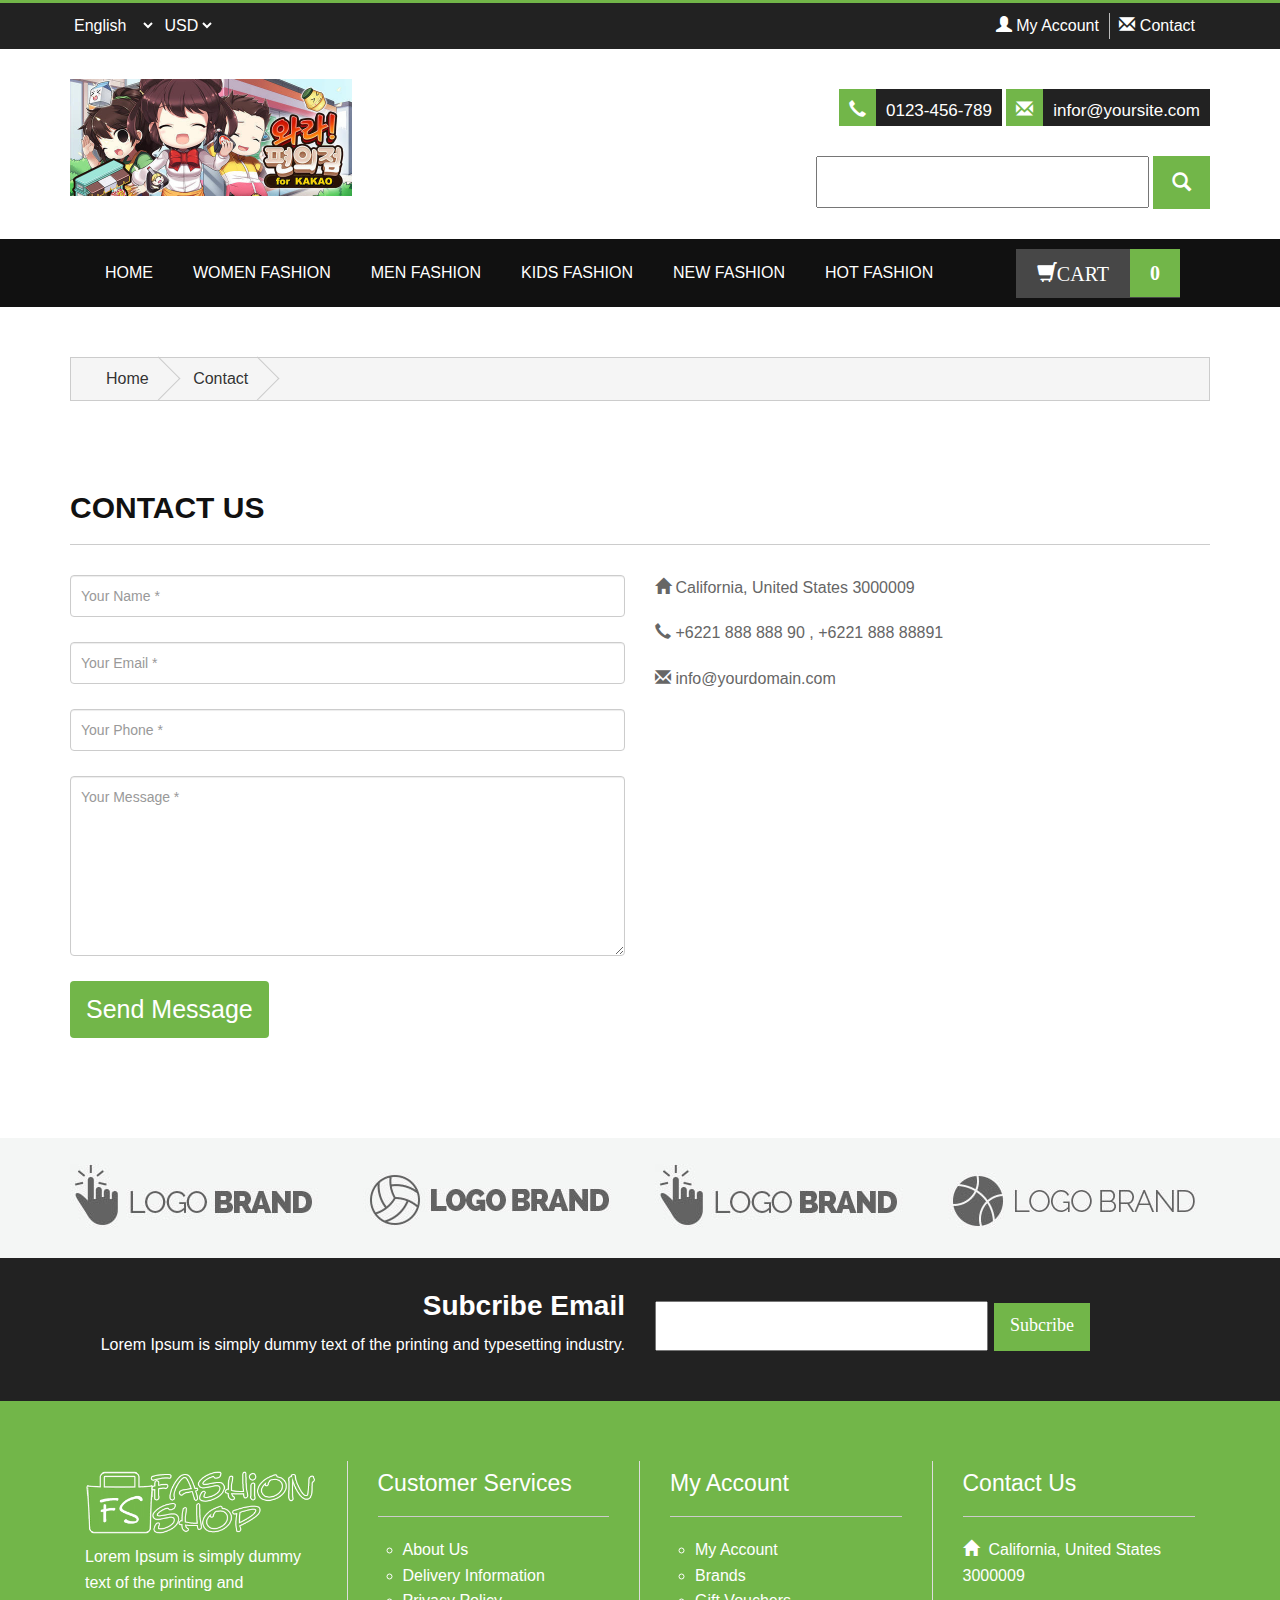
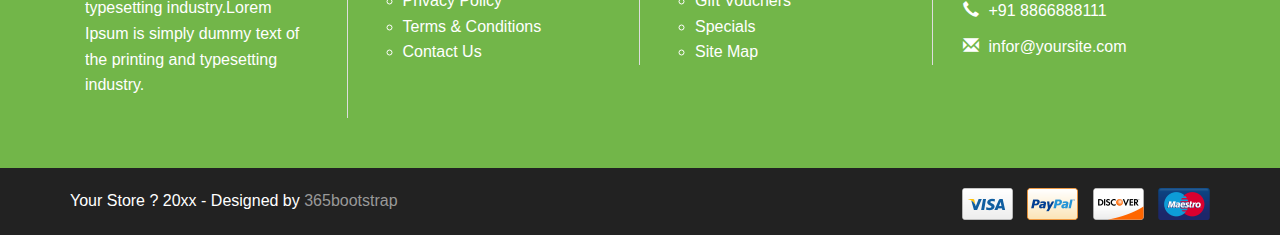
<file: Store/src/main/webapp/resources/FashionShop/contact.html>
<!DOCTYPE html>
<html lang="en">
<head>
    <meta charset="utf-8" />
    <meta http-equiv="X-UA-Compatible" content="IE=edge" />
    <meta name="viewport" content="width=device-width, initial-scale=1" />
    <meta name="description" content="Free Bootstrap Themes by 365Bootstrap dot com - Free Responsive Html5 Templates">
    <meta name="author" content="https://www.365bootstrap.com">
	
    <title>Fashion Shop | Free Bootstrap Themes by 365Bootstrap.com</title>
	
    <!-- Bootstrap Core CSS -->
    <link rel="stylesheet" href="css/bootstrap.min.css"  type="text/css">
	
	<!-- Custom CSS -->
    <link rel="stylesheet" href="css/style.css">
	
	
	<!-- Custom Fonts -->
    <link rel="stylesheet" href="font-awesome/css/font-awesome.min.css"  type="text/css">
    <link rel="stylesheet" href="fonts/font-slider.css" type="text/css">
	
	<!-- jQuery and Modernizr-->
	<script src="js/jquery-2.1.1.js"></script>
	
	<!-- Core JavaScript Files -->  	 
    <script src="js/bootstrap.min.js"></script>
	
	<!-- HTML5 Shim and Respond.js IE8 support of HTML5 elements and media queries -->
    <!-- WARNING: Respond.js doesn't work if you view the page via file:// -->
    <!--[if lt IE 9]>
        <script src="js/html5shiv.js"></script>
        <script src="js/respond.min.js"></script>
    <![endif]-->
</head>

<body>
	<!--Top-->
	<nav id="top">
		<div class="container">
			<div class="row">
				<div class="col-xs-6">
					<select class="language">
						<option value="English" selected>English</option>
						<option value="France">France</option>
						<option value="Germany">Germany</option>
					</select>
					<select class="currency">
						<option value="USD" selected>USD</option>
						<option value="EUR">EUR</option>
						<option value="DDD">DDD</option>
					</select>
				</div>
				<div class="col-xs-6">
					<ul class="top-link">
						<li><a href="account.html"><span class="glyphicon glyphicon-user"></span> My Account</a></li>
						<li><a href="contact.html"><span class="glyphicon glyphicon-envelope"></span> Contact</a></li>
					</ul>
				</div>
			</div>
		</div>
	</nav>
	<!--Header-->
	<header >
		<div class="container">
			<div class="row">
				<div class="col-md-6">
					<div id="logo"><img src="images/logo.png" /></div>
				</div>
				<div class="col-md-6 text-right">
					<div class="phone"><span class="glyphicon glyphicon-earphone"></span>0123-456-789</div>
					<div class="mail"><span class="glyphicon glyphicon-envelope"></span>infor@yoursite.com</div>
					<form class="form-search">  
						<input type="text" class="input-medium search-query">  
						<button type="submit" class="btn"><span class="glyphicon glyphicon-search"></span></button>  
					</form>
				</div>
				<div id="cart"><a class="btn btn-cart" href="cart.html"><span class="glyphicon glyphicon-shopping-cart"></span>CART<strong>0</strong></a></div>
			</div>
		</div>
	</header>
	<!--Navigation-->
    <nav id="menu" class="navbar">
		<div class="container">
			<div class="navbar-header"><span id="heading" class="visible-xs">Categories</span>
			  <button type="button" class="btn btn-navbar navbar-toggle" data-toggle="collapse" data-target=".navbar-ex1-collapse"><i class="fa fa-bars"></i></button>
			</div>
			<div class="collapse navbar-collapse navbar-ex1-collapse">
				<ul class="nav navbar-nav">
					<li><a href="index.html">Home</a></li>
					<li class="dropdown"><a href="#" class="dropdown-toggle" data-toggle="dropdown">Women Fashion</a>
						<div class="dropdown-menu">
							<div class="dropdown-inner">
								<ul class="list-unstyled">
									<li><a href="category.html">Text 101</a></li>
									<li><a href="category.html">Text 102</a></li>
								</ul>
							</div>
						</div>
					</li>
					<li class="dropdown"><a href="#" class="dropdown-toggle" data-toggle="dropdown">Men Fashion</a>
						<div class="dropdown-menu">
							<div class="dropdown-inner">
								<ul class="list-unstyled">
									<li><a href="category.html">Text 201</a></li>
									<li><a href="category.html">Text 202</a></li>
									<li><a href="category.html">Text 203</a></li>
									<li><a href="category.html">Text 204</a></li>
									<li><a href="category.html">Text 205</a></li>
								</ul>
							</div> 
						</div>
					</li>
					<li class="dropdown"><a href="#" class="dropdown-toggle" data-toggle="dropdown">Kids Fashion</a>
						<div class="dropdown-menu" style="margin-left: -203.625px;">
							<div class="dropdown-inner">
								<ul class="list-unstyled">
									<li><a href="category.html">Text 301</a></li>
									<li><a href="category.html">Text 302</a></li>
									<li><a href="category.html">Text 303</a></li>
									<li><a href="category.html">Text 304</a></li>
									<li><a href="category.html">Text 305</a></li>
								</ul>
								<ul class="list-unstyled">
									<li><a href="category.html">Text 306</a></li>
									<li><a href="category.html">Text 307</a></li>
									<li><a href="category.html">Text 308</a></li>
									<li><a href="category.html">Text 309</a></li>
									<li><a href="category.html">Text 310</a></li>
								</ul>
								<ul class="list-unstyled">
									<li><a href="category.html">Text 311</a></li>
									<li><a href="category.html">Text 312</a></li>
									<li><a href="category.html#">Text 313</a></li>
									<li><a href="category.html#">Text 314</a></li>
									<li><a href="category.html">Text 315</a></li>
								</ul>
							</div>
						</div>
					</li>
					<li><a href="category.html">New Fashion</a></li>
					<li><a href="category.html">Hot Fashion</a></li>
				</ul>
			</div>
		</div>
	</nav>
	<!--//////////////////////////////////////////////////-->
	<!--///////////////////Contact Page///////////////////-->
	<!--//////////////////////////////////////////////////-->
	<div id="page-content" class="single-page">
		<div class="container">
			<div class="row">
				<div class="col-lg-12">
					<ul class="breadcrumb">
						<li><a href="index.html">Home</a></li>
						<li><a href="contact.html">Contact</a></li>
					</ul>
				</div>
			</div>
			<div class="row">
				<div class="col-lg-12">
					<div class="heading"><h1>CONTACT US</h1></div>
				</div>
				<div class="col-md-6" style="margin-bottom: 20px;">
					<form name="form1" id="ff" method="post" action="contact.php">
						<div class="form-group">
							<input type="text" class="form-control" placeholder="Your Name *" name="name" id="name" required data-validation-required-message="Please enter your name.">
						</div>
						<div class="form-group">
							<input type="email" class="form-control" placeholder="Your Email *" name="email" id="email" required data-validation-required-message="Please enter your email address.">
						</div>
						<div class="form-group">
							<input type="tel" class="form-control" placeholder="Your Phone *" name="phone" id="phone" required data-validation-required-message="Please enter your phone number.">
						</div>
						<div class="form-group">
							<textarea class="form-control" placeholder="Your Message *" name="message" id="message" required data-validation-required-message="Please enter a message."></textarea>
						</div>
						<button type="submit" class="btn btn-1">Send Message</button>
					</form>
				</div>
				<div class="col-md-6">
					<p><span class="glyphicon glyphicon-home"></span> California, United States 3000009</p>
					<p><span class="glyphicon glyphicon-earphone"></span> +6221 888 888 90 , +6221 888 88891</p>
					<p><span class="glyphicon glyphicon-envelope"></span> info@yourdomain.com</p>
					<iframe src="https://www.google.com/maps/embed?pb=!1m18!1m12!1m3!1d3164.289259162295!2d-120.7989351!3d37.5246781!2m3!1f0!2f0!3f0!3m2!1i1024!2i768!4f13.1!3m3!1m2!1s0x8091042b3386acd7%3A0x3b4a4cedc60363dd!2sMain+St%2C+Denair%2C+CA+95316%2C+Hoa+K%E1%BB%B3!5e0!3m2!1svi!2s!4v1434016649434" width="95%" height="230" frameborder="0" style="border:0"></iframe>
				</div>
			</div>
		</div>
	</div>
	<footer>
		<div class="brand">
			<div class="container">
				<div class="row">
					<div class="col-lg-3 col-xs-6">
						<a href="#"><img src="images/brand1-250x100.jpg" /></a>
					</div>
					<div class="col-lg-3 col-xs-6">
						<a href="#"><img src="images/brand2-250x100.jpg" /></a>
					</div>
					<div class="col-lg-3 col-xs-6">
						<a href="#"><img src="images/brand1-250x100.jpg" /></a>
					</div>
					<div class="col-lg-3 col-xs-6">
						<a href="#"><img src="images/brand4-250x100.jpg" /></a>
					</div>
				</div>
			</div>
		</div>
		<div class="top-footer">
			<div class="container">
				<div class="row">
					<div class="col-md-6 text-right">
						<h4>Subcribe Email</h4>
						<p>Lorem Ipsum is simply dummy text of the printing and typesetting industry.</p>
					</div>
					<div class="col-md-6">
						<form name="subcribe-email" action="subcribe.php">
							<div class="subcribe-form form-group">
								<input class="form-inline" type="text" name="email" value="1"><button href="#" class="btn btn-4" type="submit">Subcribe</button>
							</div>
						</form>
					</div>
					
				</div>
			</div>
		</div>
		<div class="container">
			<div class="wrap-footer">
				<div class="row">
					<div class="col-md-3 col-footer footer-1">
						<img src="images/logofooter.png" />
						<p>Lorem Ipsum is simply dummy text of the printing and typesetting industry.Lorem Ipsum is simply dummy text of the printing and typesetting industry.</p>
					</div>
					<div class="col-md-3 col-footer footer-2">
						<div class="heading"><h4>Customer Services</h4></div>
						<ul>
							<li><a href="#">About Us</a></li>
							<li><a href="#">Delivery Information</a></li>
							<li><a href="#">Privacy Policy</a></li>
							<li><a href="#">Terms & Conditions</a></li>
							<li><a href="#">Contact Us</a></li>
						</ul>
					</div>
					<div class="col-md-3 col-footer footer-3">
						<div class="heading"><h4>My Account</h4></div>
						<ul>
							<li><a href="#">My Account</a></li>
							<li><a href="#">Brands</a></li>
							<li><a href="#">Gift Vouchers</a></li>
							<li><a href="#">Specials</a></li>
							<li><a href="#">Site Map</a></li>
						</ul>
					</div>
					<div class="col-md-3 col-footer footer-4">
						<div class="heading"><h4>Contact Us</h4></div>
						<ul>
							<li><span class="glyphicon glyphicon-home"></span>California, United States 3000009</li>
							<li><span class="glyphicon glyphicon-earphone"></span>+91 8866888111</li>
							<li><span class="glyphicon glyphicon-envelope"></span>infor@yoursite.com</li>
						</ul>
					</div>
				</div>
			</div>
		</div>
		<div class="copyright">
			<div class="container">
				<div class="row">
					<div class="col-md-6">
						Your Store ? 20xx - Designed by <a href="https://www.365bootstrap.com" target="_blank">365bootstrap</a>
					</div>
					<div class="col-md-6">
						<div class="pull-right">
							<ul>
								<li><img src="images/visa-curved-32px.png" /></li>
								<li><img src="images/paypal-curved-32px.png" /></li>
								<li><img src="images/discover-curved-32px.png" /></li>
								<li><img src="images/maestro-curved-32px.png" /></li>
							</ul>
						</div>
					</div>
				</div>
			</div>
		</div>
	</footer>
</body>
</html>
</file>
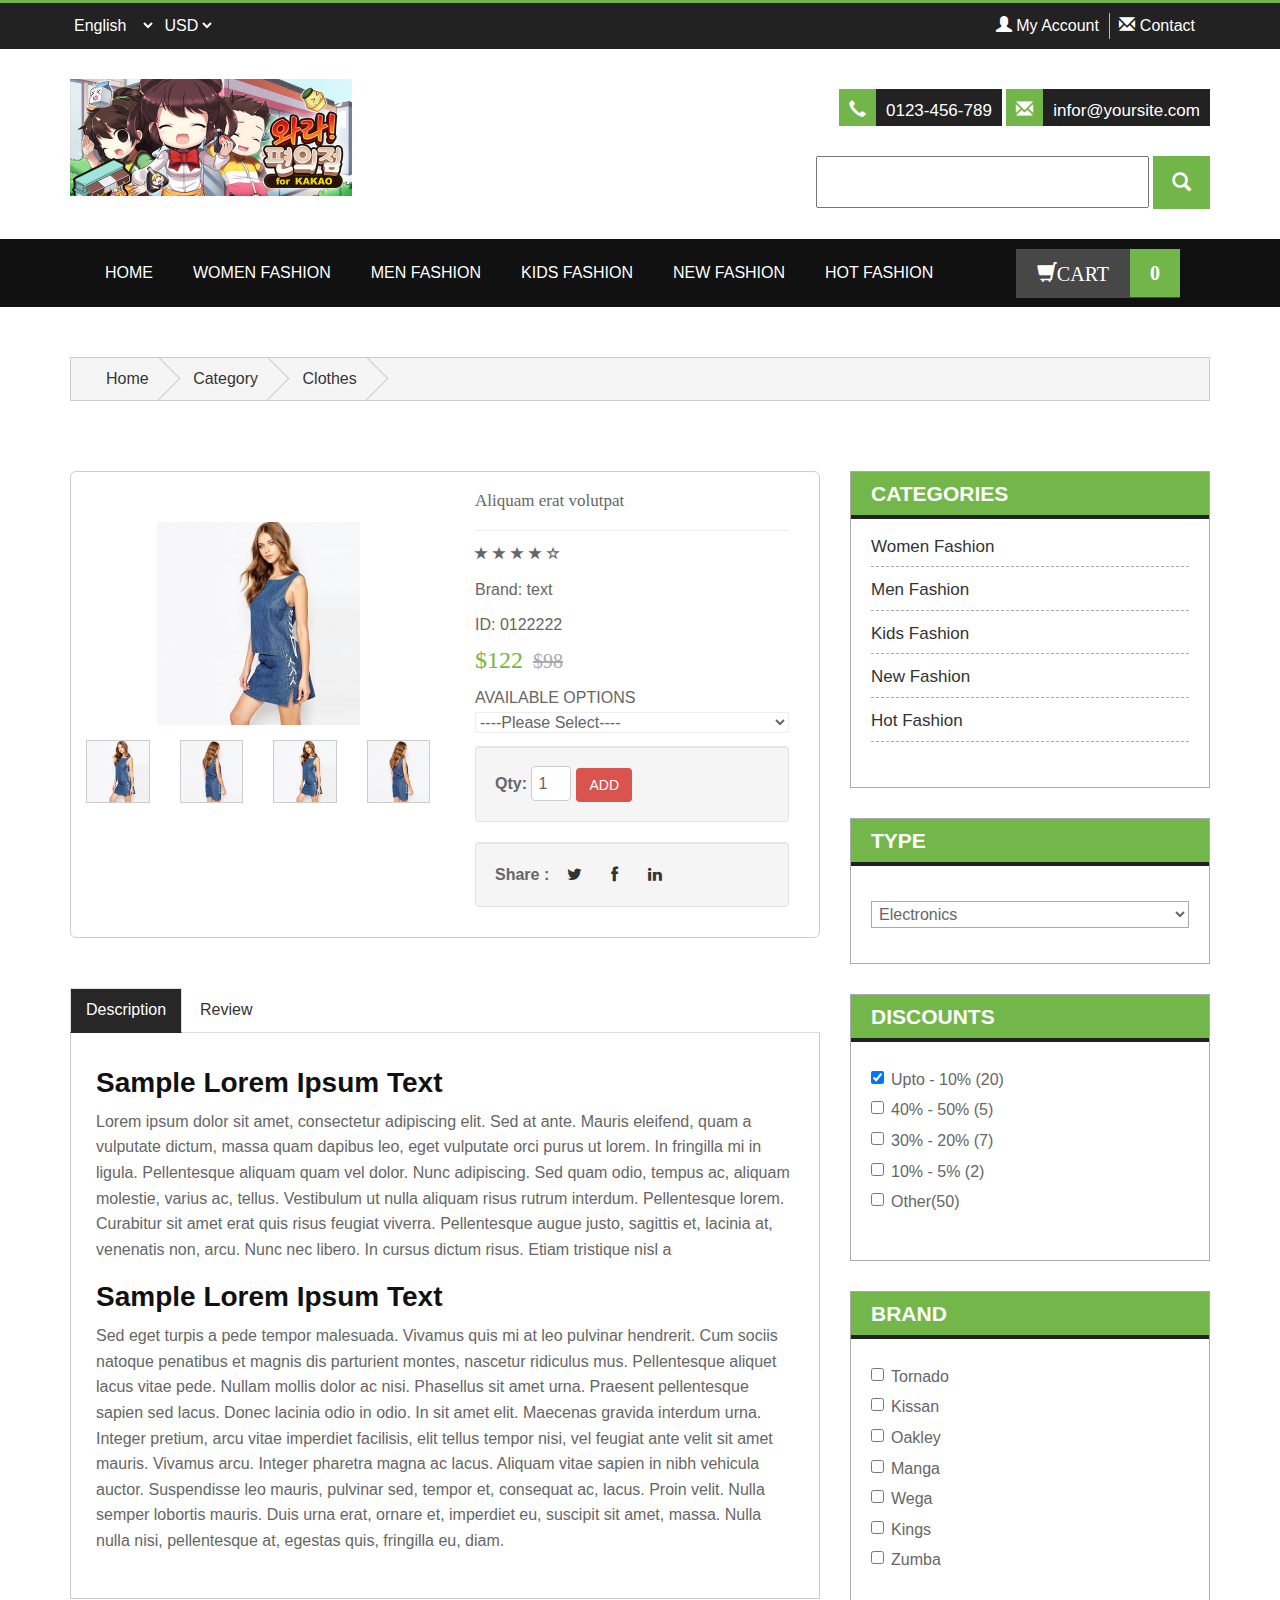
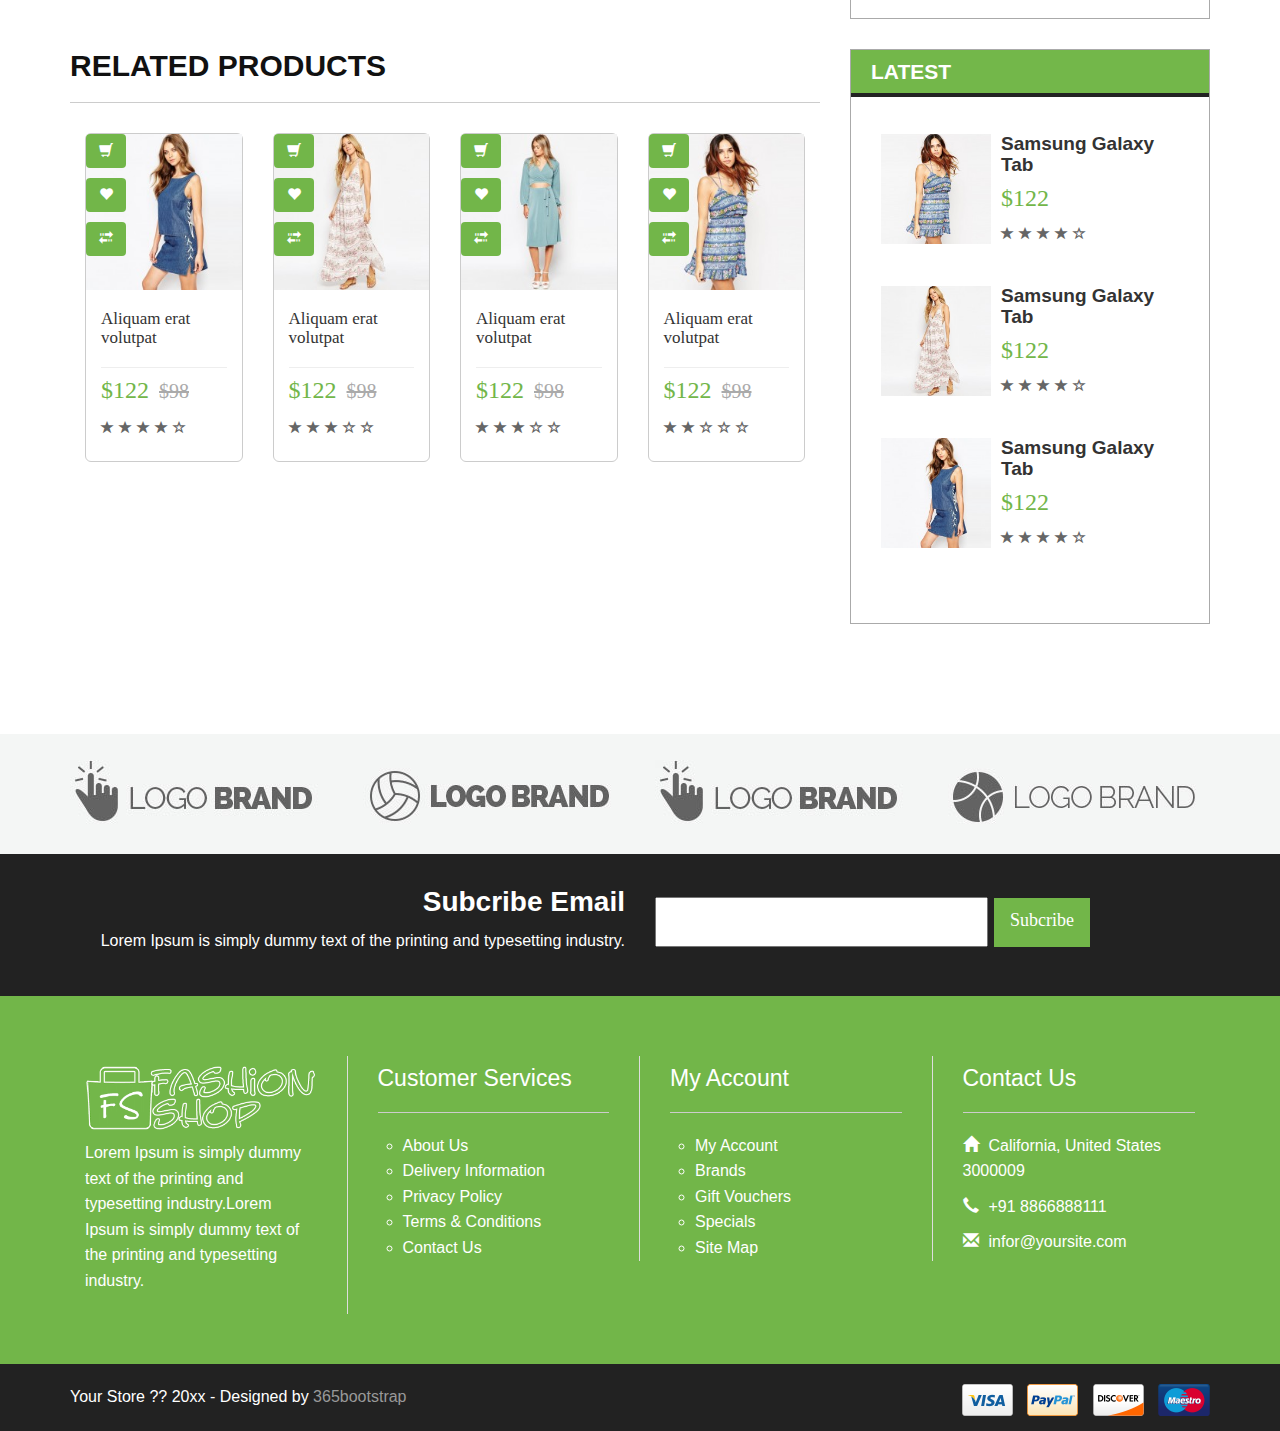
<file: Store/src/main/webapp/resources/FashionShop/product.html>
<!DOCTYPE html>
<html lang="en">
<head>
    <meta charset="utf-8" />
    <meta http-equiv="X-UA-Compatible" content="IE=edge" />
    <meta name="viewport" content="width=device-width, initial-scale=1" />
    <meta name="description" content="Free Bootstrap Themes by 365Bootstrap dot com - Free Responsive Html5 Templates">
    <meta name="author" content="https://www.365bootstrap.com">
	
    <title>Fashion Shop | Free Bootstrap Themes by 365Bootstrap.com</title>
	
    <!-- Bootstrap Core CSS -->
    <link rel="stylesheet" href="css/bootstrap.min.css"  type="text/css">
	
	<!-- Custom CSS -->
    <link rel="stylesheet" href="css/style.css">
	
	
	<!-- Custom Fonts -->
    <link rel="stylesheet" href="font-awesome/css/font-awesome.min.css"  type="text/css">
    <link rel="stylesheet" href="fonts/font-slider.css" type="text/css">
	
	<!-- jQuery and Modernizr-->
	<script src="js/jquery-2.1.1.js"></script>
	
	<!-- Core JavaScript Files -->  	 
    <script src="js/bootstrap.min.js"></script>
    
    <script src="js/photo-gallery.js"></script>
	
	<!-- HTML5 Shim and Respond.js IE8 support of HTML5 elements and media queries -->
    <!-- WARNING: Respond.js doesn't work if you view the page via file:// -->
    <!--[if lt IE 9]>
        <script src="js/html5shiv.js"></script>
        <script src="js/respond.min.js"></script>
    <![endif]-->
</head>
<body>
	<!--Top-->
	<nav id="top">
		<div class="container">
			<div class="row">
				<div class="col-xs-6">
					<select class="language">
						<option value="English" selected>English</option>
						<option value="France">France</option>
						<option value="Germany">Germany</option>
					</select>
					<select class="currency">
						<option value="USD" selected>USD</option>
						<option value="EUR">EUR</option>
						<option value="DDD">DDD</option>
					</select>
				</div>
				<div class="col-xs-6">
					<ul class="top-link">
						<li><a href="account.html"><span class="glyphicon glyphicon-user"></span> My Account</a></li>
						<li><a href="contact.html"><span class="glyphicon glyphicon-envelope"></span> Contact</a></li>
					</ul>
				</div>
			</div>
		</div>
	</nav>
	<!--Header-->
	<header >
		<div class="container">
			<div class="row">
				<div class="col-md-6">
					<div id="logo"><img src="images/logo.png" /></div>
				</div>
				<div class="col-md-6 text-right">
					<div class="phone"><span class="glyphicon glyphicon-earphone"></span>0123-456-789</div>
					<div class="mail"><span class="glyphicon glyphicon-envelope"></span>infor@yoursite.com</div>
					<form class="form-search">  
						<input type="text" class="input-medium search-query">  
						<button type="submit" class="btn"><span class="glyphicon glyphicon-search"></span></button>  
					</form>
				</div>
				<div id="cart"><a class="btn btn-cart" href="cart.html"><span class="glyphicon glyphicon-shopping-cart"></span>CART<strong>0</strong></a></div>
			</div>
		</div>
	</header>
	<!--Navigation-->
    <nav id="menu" class="navbar">
		<div class="container">
			<div class="navbar-header"><span id="heading" class="visible-xs">Categories</span>
			  <button type="button" class="btn btn-navbar navbar-toggle" data-toggle="collapse" data-target=".navbar-ex1-collapse"><i class="fa fa-bars"></i></button>
			</div>
			<div class="collapse navbar-collapse navbar-ex1-collapse">
				<ul class="nav navbar-nav">
					<li><a href="index.html">Home</a></li>
					<li class="dropdown"><a href="#" class="dropdown-toggle" data-toggle="dropdown">Women Fashion</a>
						<div class="dropdown-menu">
							<div class="dropdown-inner">
								<ul class="list-unstyled">
									<li><a href="category.html">Text 101</a></li>
									<li><a href="category.html">Text 102</a></li>
								</ul>
							</div>
						</div>
					</li>
					<li class="dropdown"><a href="#" class="dropdown-toggle" data-toggle="dropdown">Men Fashion</a>
						<div class="dropdown-menu">
							<div class="dropdown-inner">
								<ul class="list-unstyled">
									<li><a href="category.html">Text 201</a></li>
									<li><a href="category.html">Text 202</a></li>
									<li><a href="category.html">Text 203</a></li>
									<li><a href="category.html">Text 204</a></li>
									<li><a href="category.html">Text 205</a></li>
								</ul>
							</div> 
						</div>
					</li>
					<li class="dropdown"><a href="#" class="dropdown-toggle" data-toggle="dropdown">Kids Fashion</a>
						<div class="dropdown-menu" style="margin-left: -203.625px;">
							<div class="dropdown-inner">
								<ul class="list-unstyled">
									<li><a href="category.html">Text 301</a></li>
									<li><a href="category.html">Text 302</a></li>
									<li><a href="category.html">Text 303</a></li>
									<li><a href="category.html">Text 304</a></li>
									<li><a href="category.html">Text 305</a></li>
								</ul>
								<ul class="list-unstyled">
									<li><a href="category.html">Text 306</a></li>
									<li><a href="category.html">Text 307</a></li>
									<li><a href="category.html">Text 308</a></li>
									<li><a href="category.html">Text 309</a></li>
									<li><a href="category.html">Text 310</a></li>
								</ul>
								<ul class="list-unstyled">
									<li><a href="category.html">Text 311</a></li>
									<li><a href="category.html">Text 312</a></li>
									<li><a href="category.html#">Text 313</a></li>
									<li><a href="category.html#">Text 314</a></li>
									<li><a href="category.html">Text 315</a></li>
								</ul>
							</div>
						</div>
					</li>
					<li><a href="category.html">New Fashion</a></li>
					<li><a href="category.html">Hot Fashion</a></li>
				</ul>
			</div>
		</div>
	</nav>
	<!--//////////////////////////////////////////////////-->
	<!--///////////////////Product Page///////////////////-->
	<!--//////////////////////////////////////////////////-->
	<div id="page-content" class="single-page">
		<div class="container">
			<div class="row">
				<div class="col-lg-12">
					<ul class="breadcrumb">
						<li><a href="index.html">Home</a></li>
						<li><a href="category.html">Category</a></li>
						<li><a href="product.html">Clothes</a></li>
					</ul>
				</div>
			</div>
			<div class="row">
				<div id="main-content" class="col-md-8">
					<div class="product">
						<div class="col-md-6">
							<div class="image">
								<center><img style="margin-top: 50px;" src="images/clothing_sp19_1.jpg" /></center>
								<div class="image-more">
									 <ul class="row">
										<li class="col-lg-3 col-sm-3 col-xs-4">
											<a href="#"><img class="img-responsive" src="images/clothing_sp19_1.jpg"></a>
										</li>
										<li class="col-lg-3 col-sm-3 col-xs-4">
											<a href="#"><img class="img-responsive" src="images/clothing_sp19_2.jpg"></a>
										</li>
										 <li class="col-lg-3 col-sm-3 col-xs-4">
											<a href="#"><img class="img-responsive" src="images/clothing_sp19_1.jpg"></a>
										</li>
										<li class="col-lg-3 col-sm-3 col-xs-4">
											<a href="#"><img class="img-responsive" src="images/clothing_sp19_2.jpg"></a>
										</li>
									</ul>
								</div>
							</div>
						</div>
						<div class="col-md-6">
							<div class="caption">
								<div class="name"><h3>Aliquam erat volutpat</h3></div>
								<div class="rating"><span class="glyphicon glyphicon-star"></span><span class="glyphicon glyphicon-star"></span><span class="glyphicon glyphicon-star"></span><span class="glyphicon glyphicon-star"></span><span class="glyphicon glyphicon-star-empty"></span></div>
								<div class="info">
									<ul>
										<li>Brand: text</li>
										<li>ID: 0122222</li>
									</ul>
								</div>
								<div class="price">$122<span>$98</span></div>
								<div class="options">
									AVAILABLE OPTIONS
									<select>
										<option value="" selected>----Please Select----</option>
										<option value="red">RED</option>
										<option value="black">BLACK</option>
									</select>
								</div>
								<div class="well"><label>Qty: </label> <input class="form-inline quantity" type="text" value="1"><a href="#" class="btn btn-3 ">ADD</a></div>
								<div class="share well">
									<strong style="margin-right: 13px;">Share :</strong>
									<a href="#" class="share-btn" target="_blank">
										<i class="fa fa-twitter"></i>
									</a>
									<a href="#" class="share-btn" target="_blank">
										<i class="fa fa-facebook"></i>
									</a>
									<a href="#" class="share-btn" target="_blank">
										<i class="fa fa-linkedin"></i>
									</a>
								</div>
							</div>
						</div>
						<div class="clear"></div>
					</div>	
					<div class="product-desc">
						<ul class="nav nav-tabs">
							<li class="active"><a href="#description">Description</a></li>
							<li><a href="#review">Review</a></li>
						</ul>
						<div class="tab-content">
							<div id="description" class="tab-pane fade in active">
								<h4>Sample Lorem Ipsum Text</h4>
								<p>Lorem ipsum dolor sit amet, consectetur adipiscing elit. Sed at ante. Mauris eleifend, quam a vulputate dictum, massa quam dapibus leo, eget vulputate orci purus ut lorem. In fringilla mi in ligula. Pellentesque aliquam quam vel dolor. Nunc adipiscing. Sed quam odio, tempus ac, aliquam molestie, varius ac, tellus. Vestibulum ut nulla aliquam risus rutrum interdum. Pellentesque lorem. Curabitur sit amet erat quis risus feugiat viverra. Pellentesque augue justo, sagittis et, lacinia at, venenatis non, arcu. Nunc nec libero. In cursus dictum risus. Etiam tristique nisl a</p>
								<h4>Sample Lorem Ipsum Text</h4>
								<p>Sed eget turpis a pede tempor malesuada. Vivamus quis mi at leo pulvinar hendrerit. Cum sociis natoque penatibus et magnis dis parturient montes, nascetur ridiculus mus. Pellentesque aliquet lacus vitae pede. Nullam mollis dolor ac nisi. Phasellus sit amet urna. Praesent pellentesque sapien sed lacus. Donec lacinia odio in odio. In sit amet elit. Maecenas gravida interdum urna. Integer pretium, arcu vitae imperdiet facilisis, elit tellus tempor nisi, vel feugiat ante velit sit amet mauris. Vivamus arcu. Integer pharetra magna ac lacus. Aliquam vitae sapien in nibh vehicula auctor. Suspendisse leo mauris, pulvinar sed, tempor et, consequat ac, lacus. Proin velit. Nulla semper lobortis mauris. Duis urna erat, ornare et, imperdiet eu, suscipit sit amet, massa. Nulla nulla nisi, pellentesque at, egestas quis, fringilla eu, diam.</p>
							</div>
							<div id="review" class="tab-pane fade">
							  <div class="review-text">
								<p>Ut enim ad minim veniam, quis nostrud exercitation ullamco laboris nisi ut aliquip ex ea commodo consequat.</p>
							  </div>
							  <div class="review-form">
								<h4>Write a review</h4>
									<form name="form1" id="ff" method="post" action="contact.php">
										<label>
										<span>Enter your name:</span>
										<input type="text"  name="name" id="name" required>
										</label>
										<label>
										<span>Your message here:</span>
										<textarea name="message" id="message"></textarea>
										</label>
										<center><input class="sendButton" type="submit" name="Submit" value="Submit"></center>
									</form>
							  </div>
							</div>
						</div>
					</div>
					<div class="product-related">
						<div class="heading"><h2>RELATED PRODUCTS</h2></div>
						<div class="products">
							<div class="col-lg-3 col-md-3 col-sm-6 col-xs-12">
								<div class="product">
									<div class="image">
										<a href="product.html"><img src="images/clothing_sp19_1.jpg" /></a>
										<ul class="buttons">
											<li><a class="btn btn-2 cart" href="#"><span class="glyphicon glyphicon-shopping-cart"></span></a></li>
											<li><a class="btn btn-2 wishlist" href="#"><span class="glyphicon glyphicon-heart"></span></a></li>
											<li><a class="btn btn-2 compare" href="#"><span class="glyphicon glyphicon-transfer"></span></a></li>
										</ul>
									</div>
									<div class="caption">
										<div class="name"><h3><a href="product.html">Aliquam erat volutpat</a></h3></div>
										<div class="price">$122<span>$98</span></div>
										<div class="rating"><span class="glyphicon glyphicon-star"></span><span class="glyphicon glyphicon-star"></span><span class="glyphicon glyphicon-star"></span><span class="glyphicon glyphicon-star"></span><span class="glyphicon glyphicon-star-empty"></span></div>
									</div>
								</div>
							</div>
							<div class="col-lg-3 col-md-3 col-sm-6 col-xs-12">
								<div class="product">
									<div class="image">
										<a href="product.html"><img src="images/clothing_sp12_1.jpg" /></a>
										<ul class="buttons">
											<li><a class="btn btn-2 cart" href="#"><span class="glyphicon glyphicon-shopping-cart"></span></a></li>
											<li><a class="btn btn-2 wishlist" href="#"><span class="glyphicon glyphicon-heart"></span></a></li>
											<li><a class="btn btn-2 compare" href="#"><span class="glyphicon glyphicon-transfer"></span></a></li>
										</ul>
									</div>
									<div class="caption">
										<div class="name"><h3><a href="product.html">Aliquam erat volutpat</a></h3></div>
										<div class="price">$122<span>$98</span></div>
										<div class="rating"><span class="glyphicon glyphicon-star"></span><span class="glyphicon glyphicon-star"></span><span class="glyphicon glyphicon-star"></span><span class="glyphicon glyphicon-star-empty"></span><span class="glyphicon glyphicon-star-empty"></span></div>
									</div>
								</div>
							</div>
							<div class="col-lg-3 col-md-3 col-sm-6 col-xs-12">
								<div class="product">
									<div class="image">
										<a href="product.html"><img src="images/clothing_sp5_1.jpg" /></a>
										<ul class="buttons">
											<li><a class="btn btn-2 cart" href="#"><span class="glyphicon glyphicon-shopping-cart"></span></a></li>
											<li><a class="btn btn-2 wishlist" href="#"><span class="glyphicon glyphicon-heart"></span></a></li>
											<li><a class="btn btn-2 compare" href="#"><span class="glyphicon glyphicon-transfer"></span></a></li>
										</ul>
									</div>
									<div class="caption">
										<div class="name"><h3><a href="product.html">Aliquam erat volutpat</a></h3></div>
										<div class="price">$122<span>$98</span></div>
										<div class="rating"><span class="glyphicon glyphicon-star"></span><span class="glyphicon glyphicon-star"></span><span class="glyphicon glyphicon-star"></span><span class="glyphicon glyphicon-star-empty"></span><span class="glyphicon glyphicon-star-empty"></span></div>
									</div>
								</div>
							</div>
							<div class="col-lg-3 col-md-3 col-sm-6 col-xs-12">
								<div class="product">
									<div class="image">
										<a href="product.html"><img src="images/clothing_sp6_1.jpg" /></a>
										<ul class="buttons">
											<li><a class="btn btn-2 cart" href="#"><span class="glyphicon glyphicon-shopping-cart"></span></a></li>
											<li><a class="btn btn-2 wishlist" href="#"><span class="glyphicon glyphicon-heart"></span></a></li>
											<li><a class="btn btn-2 compare" href="#"><span class="glyphicon glyphicon-transfer"></span></a></li>
										</ul>
									</div>
									<div class="caption">
										<div class="name"><h3><a href="product.html">Aliquam erat volutpat</a></div>
										<div class="price">$122<span>$98</span></div>
										<div class="rating"><span class="glyphicon glyphicon-star"></span><span class="glyphicon glyphicon-star"></span><span class="glyphicon glyphicon-star-empty"></span><span class="glyphicon glyphicon-star-empty"></span><span class="glyphicon glyphicon-star-empty"></span></div>
									</div>
								</div>
							</div>
							<div class="clear"></div>
						</div>
					</div>
				</div>
				<div id="sidebar" class="col-md-4">
					<div class="widget wid-categories">
						<div class="heading"><h4>CATEGORIES</h4></div>
						<div class="content">
							<ul>
								<li><a href="#">Women Fashion</a></li>
								<li><a href="#">Men Fashion</a></li>
								<li><a href="#">Kids Fashion</a></li>
								<li><a href="#">New Fashion</a></li>
								<li><a href="#">Hot Fashion</a></li>
							</ul>
						</div>
					</div>
					<div class="widget wid-type">
						<div class="heading"><h4>TYPE</h4></div>
						<div class="content">
							<select>
								<option value="audi" selected>Electronics</option>
								<option value="volvo">Mice and Trackballs</option>
								<option value="saab">Web Cameras</option>
								<option value="saab">Tablates</option>
								<option value="saab">Audio Parts</option>
							</select>
						</div>
					</div>
					<div class="widget wid-discouts">
						<div class="heading"><h4>DISCOUNTS</h4></div>
						<div class="content">
							<label class="checkbox"><input type="checkbox" name="discount" checked="">Upto - 10% (20)</label>
							<label class="checkbox"><input type="checkbox" name="discount">40% - 50% (5)</label>
							<label class="checkbox"><input type="checkbox" name="discount">30% - 20% (7)</label>
							<label class="checkbox"><input type="checkbox" name="discount">10% - 5% (2)</label>
							<label class="checkbox"><input type="checkbox" name="discount">Other(50)</label>
						</div>
					</div>
					<div class="widget wid-brand">
						<div class="heading"><h4>BRAND</h4></div>
						<div class="content">
							<label class="checkbox"><input type="checkbox" name="brand">Tornado</label>
							<label class="checkbox"><input type="checkbox" name="brand">Kissan</label>
							<label class="checkbox"><input type="checkbox" name="brand">Oakley</label>
							<label class="checkbox"><input type="checkbox" name="brand">Manga</label>
							<label class="checkbox"><input type="checkbox" name="brand">Wega</label>
							<label class="checkbox"><input type="checkbox" name="brand">Kings</label>
							<label class="checkbox"><input type="checkbox" name="brand">Zumba</label>	
						</div>
					</div>
					<div class="widget wid-product">
						<div class="heading"><h4>LATEST</h4></div>
						<div class="content">
							<div class="product">
								<a href="#"><img src="images/clothing_sp6_1.jpg" /></a>
								<div class="wrapper">
									<h5><a href="#">Samsung Galaxy Tab</a></h5>
									<div class="price">$122</div>
									<div class="rating"><span class="glyphicon glyphicon-star"></span><span class="glyphicon glyphicon-star"></span><span class="glyphicon glyphicon-star"></span><span class="glyphicon glyphicon-star"></span><span class="glyphicon glyphicon-star-empty"></span></div>
								</div>
							</div>
							<div class="product">
								<a href="#"><img src="images/clothing_sp12_1.jpg" /></a>
								<div class="wrapper">
									<h5><a href="#">Samsung Galaxy Tab</a></h5>
									<div class="price">$122</div>
									<div class="rating"><span class="glyphicon glyphicon-star"></span><span class="glyphicon glyphicon-star"></span><span class="glyphicon glyphicon-star"></span><span class="glyphicon glyphicon-star"></span><span class="glyphicon glyphicon-star-empty"></span></div>
								</div>
							</div>
							<div class="product">
								<a href="#"><img src="images/clothing_sp19_1.jpg" /></a>
								<div class="wrapper">
									<h5><a href="#">Samsung Galaxy Tab</a></h5>
									<div class="price">$122</div>
									<div class="rating"><span class="glyphicon glyphicon-star"></span><span class="glyphicon glyphicon-star"></span><span class="glyphicon glyphicon-star"></span><span class="glyphicon glyphicon-star"></span><span class="glyphicon glyphicon-star-empty"></span></div>
								</div>
							</div>
						</div>
					</div>
				</div>
			</div>
		</div>
	</div>	
	<footer>
		<div class="brand">
			<div class="container">
				<div class="row">
					<div class="col-lg-3 col-xs-6">
						<a href="#"><img src="images/brand1-250x100.jpg" /></a>
					</div>
					<div class="col-lg-3 col-xs-6">
						<a href="#"><img src="images/brand2-250x100.jpg" /></a>
					</div>
					<div class="col-lg-3 col-xs-6">
						<a href="#"><img src="images/brand1-250x100.jpg" /></a>
					</div>
					<div class="col-lg-3 col-xs-6">
						<a href="#"><img src="images/brand4-250x100.jpg" /></a>
					</div>
				</div>
			</div>
		</div>
		<div class="top-footer">
			<div class="container">
				<div class="row">
					<div class="col-md-6 text-right">
						<h4>Subcribe Email</h4>
						<p>Lorem Ipsum is simply dummy text of the printing and typesetting industry.</p>
					</div>
					<div class="col-md-6">
						<form name="subcribe-email" action="subcribe.php">
							<div class="subcribe-form form-group">
								<input class="form-inline" type="text" name="email" value="1"><button href="#" class="btn btn-4" type="submit">Subcribe</button>
							</div>
						</form>
					</div>
					
				</div>
			</div>
		</div>
		<div class="container">
			<div class="wrap-footer">
				<div class="row">
					<div class="col-md-3 col-footer footer-1">
						<img src="images/logofooter.png" />
						<p>Lorem Ipsum is simply dummy text of the printing and typesetting industry.Lorem Ipsum is simply dummy text of the printing and typesetting industry.</p>
					</div>
					<div class="col-md-3 col-footer footer-2">
						<div class="heading"><h4>Customer Services</h4></div>
						<ul>
							<li><a href="#">About Us</a></li>
							<li><a href="#">Delivery Information</a></li>
							<li><a href="#">Privacy Policy</a></li>
							<li><a href="#">Terms & Conditions</a></li>
							<li><a href="#">Contact Us</a></li>
						</ul>
					</div>
					<div class="col-md-3 col-footer footer-3">
						<div class="heading"><h4>My Account</h4></div>
						<ul>
							<li><a href="#">My Account</a></li>
							<li><a href="#">Brands</a></li>
							<li><a href="#">Gift Vouchers</a></li>
							<li><a href="#">Specials</a></li>
							<li><a href="#">Site Map</a></li>
						</ul>
					</div>
					<div class="col-md-3 col-footer footer-4">
						<div class="heading"><h4>Contact Us</h4></div>
						<ul>
							<li><span class="glyphicon glyphicon-home"></span>California, United States 3000009</li>
							<li><span class="glyphicon glyphicon-earphone"></span>+91 8866888111</li>
							<li><span class="glyphicon glyphicon-envelope"></span>infor@yoursite.com</li>
						</ul>
					</div>
				</div>
			</div>
		</div>
		<div class="copyright">
			<div class="container">
				<div class="row">
					<div class="col-md-6">
						Your Store ?? 20xx - Designed by <a href="https://www.365bootstrap.com" target="_blank">365bootstrap</a>
					</div>
					<div class="col-md-6">
						<div class="pull-right">
							<ul>
								<li><img src="images/visa-curved-32px.png" /></li>
								<li><img src="images/paypal-curved-32px.png" /></li>
								<li><img src="images/discover-curved-32px.png" /></li>
								<li><img src="images/maestro-curved-32px.png" /></li>
							</ul>
						</div>
					</div>
				</div>
			</div>
		</div>
	</footer>
	
	<!-- IMG-thumb -->
	<div class="modal fade" id="myModal" tabindex="-1" role="dialog" aria-labelledby="myModalLabel" aria-hidden="true">
      <div class="modal-dialog">
        <div class="modal-content">         
          <div class="modal-body">                
          </div>
        </div><!-- /.modal-content -->
      </div><!-- /.modal-dialog -->
    </div><!-- /.modal -->
	
	<script>
	$(document).ready(function(){
		$(".nav-tabs a").click(function(){
			$(this).tab('show');
		});
		$('.nav-tabs a').on('shown.bs.tab', function(event){
			var x = $(event.target).text();         // active tab
			var y = $(event.relatedTarget).text();  // previous tab
			$(".act span").text(x);
			$(".prev span").text(y);
		});
	});
	</script>
</body>
</html>
</file>
<file: Store/src/main/webapp/resources/FashionShop/fonts/font-slider.css>
/* Generated by Font Squirrel (http://www.fontsquirrel.com) on August 1, 2012 08:51:02 AM America/New_York */



@font-face {
    font-family: 'LeagueGothicRegular';
    src: url('League_Gothic-webfont.eot');
    src: url('League_Gothic-webfont.eot?#iefix') format('embedded-opentype'),
         url('League_Gothic-webfont.woff') format('woff'),
         url('League_Gothic-webfont.ttf') format('truetype'),
         url('League_Gothic-webfont.svg#LeagueGothicRegular') format('svg');
    font-weight: normal;
    font-style: normal;

}
</file>
<file: Store/src/main/webapp/resources/FashionShop/css/style.css>
/*
Free Bootstrap Themes : https://www.365bootstrap.com
*/

/* ==== Google font ==== */
@import url(http://fonts.googleapis.com/css?family=Exo);

/* ---------------------------------------------------------------------------- */
/* ------------------------------------Html-Body------------------------------- */
/* ---------------------------------------------------------------------------- */
body {font-family: 'Ek Mukta', sans-serif;color: #666;background-color: #fff;font-size: 16px;line-height: 1.6em;font-weight: 400;}
html, body {width:100%; padding:0; margin:0;}

/* ---------------------------------------------------------------------------- */
/* ---------------------------------------------------------------------------- */
/* ---------------------------------------------------------------------------- */
html { -webkit-text-size-adjust: none;}
.video embed,.video object,.video iframe { width: 100%;  height: auto;}
img{max-width:100%;	height: auto;width: auto\9; /* ie8 */}

h1 {font-size: 38px;}
h2 {font-size: 36px;}
h3 {font-size: 32px;}
h4 {font-size: 28px;}
h5 {font-size: 24px;}
h6 {font-size: 20px;}

h1,h2,h3,h4,h5,h6 {font-family: 'Roboto', sans-serif;font-weight: 600;color: #111;}

p {margin: 0 0 20px;}

a {
   color: #333;
   -webkit-transition: all .2s ease-in-out;
   -moz-transition: all .2s ease-in-out;
   transition: all .2s ease-in-out;
   text-decoration: none;
}
a:hover,
a:focus {text-decoration: none;color: #73B74A;}

ul {padding: 0;margin: 0;}
ul li {list-style:none;}

select {border: 0;background: transparent;}

.clear{content: "\0020"; display: block; height: 0; clear: both; visibility: hidden; }
.clearfix:after, .clearfix:before{clear: both; content: '\0020'; display: block; visibility: hidden; width: 0; height: 0;}

/* --Line-- */
hr.line { margin: 15px auto; padding: 0; max-width: 90px;border: 0; border-top: solid 5px #ddd;text-align: center;}

/* ---------------------------------------------------------------------------- */
/* -----------------------------------Header----------------------------------- */
/* ---------------------------------------------------------------------------- */
#top {background: #222;padding: 10px 0; color: #fff;border-top: 3px solid #72B649;}
#top a{ color: #fff;}
#top select option {background: #222;}
#top .language{}
#top .currency {}
#top ul.top-link {float: right;}
#top ul.top-link li {display: inline-block;padding-right: 10px;margin-right: 5px;border-right: 1px solid #bbb;}
#top ul.top-link li:last-child {border: none;}

header {padding: 30px 0; position: relative;}
header #logo img{}
#cart strong{background-color: #72B649;padding: 10px 20px;margin: -1px -1px 0 0;position: absolute;right: 0;top: 0;}
header .form-search input{width: 60%;height: 52px;margin-top: 30px;}
header .form-search button {background: #72B649; color: #fff;padding: 12px 18px 11px ;font-size: 19px;border-radius: 0;}
header .form-search button:hover {color: #eee;}
header .phone, header .mail {background: #222;color: #fff;font-size: 17px;margin-top: 10px;display: inline-block; padding: 0px 10px 0px 0;}
header .phone span, header .mail span{background: #72B649;padding: 10px;margin: -1px 10px 1px 0;}

#menu {background-color: #111;border-radius: 0;}
#menu #heading {float: left;padding-left: 15px;font-size: 20px;font-weight: 700;line-height: 40px;color: #fff;margin-top: 10px;text-transform: uppercase;}
#menu .dropdown-menu {background-color: #111;}
#menu .dropdown-menu li > a:hover {color: #ffffff;background-color: #3f3f3f;}
#menu .dropdown-inner {display: table;}
#menu .dropdown-inner ul {display: table-cell;}
#menu .dropdown-inner a {min-width: 160px;display: block;padding: 3px 20px;clear: both;line-height: 20px;color: #333333;font-size: 12px;}
#menu li.dropdown:hover>a, #menu li.dropdown:focus>a, #menu li.dropdown:active>a{background: #272727;}
#menu ul.nav li a{color: #fff;padding: 20px ;text-transform: uppercase;border-top:3px solid transparent;border-bottom:3px solid transparent;}
#menu ul.nav li a:hover{background-color: #3f3f3f;border-top:3px solid #73B74A;}
#menu .btn-navbar {font-size: 20px;color: #FFF;padding: 5px 15px;float: right;border: 3px solid #fff;}

/* ---------------------------------------------------------------------------- */
/* -----------------------------------Content---------------------------------- */
/* ---------------------------------------------------------------------------- */
#page-content{}
#page-content.home-page{margin: 50px 0;}
#page-content.single-page {margin: 50px 0;}
#page-content .row{	margin-bottom: 30px;}

.carousel-inner{}
.banner div{margin-bottom: 10px;}

.heading {border-bottom: 1px solid #ccc;margin-bottom: 30px;}
.heading h1, .heading h2{font-size: 30px;padding-bottom: 10px;}

/* breadcrumb */
.breadcrumb {margin-bottom: 40px;border: 1px solid #ccc;border-radius: 0;}
.breadcrumb i {font-size: 15px;}
.breadcrumb > li {text-shadow: 0 1px 0 #FFF;padding: 0 20px;position: relative;white-space: nowrap;}
.breadcrumb > li + li:before {content: '';padding: 0;}
.breadcrumb > li:after {content: '';display: block;position: absolute;top: -3px;right: -5px;width: 31px;height: 31px;border-right: 1px solid #ccc;border-bottom: 1px solid #ccc;-webkit-transform: rotate(-45deg);-moz-transform: rotate(-45deg);-o-transform: rotate(-45deg);transform: rotate(-45deg);}

.products {}
.products:after, .products:before{clear: both; content: '\0020'; display: block; visibility: hidden; width: 0; height: 0;}
.products .product {max-width: 205px;}

.product:after, .product:before{clear: both; content: '\0020'; display: block; visibility: hidden; width: 0; height: 0;}
.product {border: 1px solid #ccc;border-radius: 6px; margin: 0 auto; margin-bottom: 20px;}
.product .image {position: relative;}
.product .image-more {margin-top: 15px;}
.product .image-more img{border: 1px solid #ccc;max-height: 85px;margin-bottom: 25px;}
.product .image .buttons {position: absolute;top: 0px;left: 0;}
.product .image .buttons a {margin-bottom: 10px;}
.product .caption {padding: 10px 15px;}
.product .image .hot {position: absolute;top: 7px;right: 10px;border-radius: 50%; background: #F83C3C;padding: 10px 0 10px 7px;height: 40px; width: 40px;color: #fff;font-size: 13px;line-height: 1.7;}
.product .name {border-bottom: 1px solid #eee;}
.product .name h3{font-weight: 500;font-size: 17px;color: #666;margin-top: 10px ;font-family: 'Courgette', cursive;padding-bottom: 10px;}
.product .info li{margin: 10px 0;}
.product .price {font-size: 24px;margin: 10px 0;color: #72B649;font-family: 'Courgette', cursive;}
.product .price span{color: #aaa;margin-left: 10px;text-decoration: line-through;font-size: 20px;} 
.product .rating{margin: 10px 0;}
.product .rating span {margin-right: 5px;font-size: 13px;}
.product .options {margin: 10px 0;}
.product .options select{border: 1px solid #eee; width: 100%;}
.product input.form-inline {border-radius: 4px;border: 1px solid #ccc;padding: 4px 6px;width: 40px;}
.product .share .share-btn {margin-right: 25px;padding-top: 20px;}

.product-desc{margin: 50px 0;}

/* IMG thumb - product.html */
.modal-body {padding:5px !important;}
.modal-content {border-radius:0;}.modal-dialog img {text-align:center;margin:0 auto;}
.controls{width:50px;display:block;font-size:19px;font-weight:500;}
.next {float:right;text-align:right;}
/*override modal for demo only*/
.modal-dialog {max-width:500px;padding-top: 90px;}

.pricedetails {margin-top: 20px;}
.pricedetails table td {padding-right: 70px;}

/* ---------------------------------------------------------------------------- */
/* -----------------------------------Sidebar---------------------------------- */
/* ---------------------------------------------------------------------------- */
#sidebar{}

.widget {margin-bottom: 30px;border: 1px solid #aaa;padding-bottom: 20px;}
.widget .heading {background-color: #73B74A;padding: 10px 20px;margin: 0;border-bottom: 4px solid #222;}
.widget .heading h4{margin: 0;color: #fff;font-size: 21px;}
.widget .content {padding: 15px 20px;}
.widget .checkbox {font-weight: 500;}

.widget.wid-categories ul li{margin-bottom: 10px;border-bottom: 1px dashed #aaa;padding-bottom: 7px;}
.widget.wid-categories ul li a{font-size: 17px;}

.widget.wid-product .product{border: none;}
.widget.wid-product h5{font-size: 19px;margin-top: 0;}
.widget.wid-product img{float: left; margin: 0 10px; max-height: 110px;display: inline-block;}
.widget.wid-product .wrapper {vertical-align: middle;text-align: left;padding-bottom: 7px;margin-top: 22px;}

.widget.wid-discouts {}
.widget.wid-brand {}

.widget.wid-type select{width: 100%; border: 1px solid #aaa;margin-top: 20px;padding: 3px;}

/* ---------------------------------------------------------------------------- */
/* --------------------------------------Form---------------------------------- */
/* ---------------------------------------------------------------------------- */
.form-group {margin-bottom: 25px;}
.form-group input,
.form-group textarea {padding: 10px;}
.form-group input.form-control {height: auto;}
.form-group textarea.form-control {height: 180px;}

.review-form {}
.review-form label textarea {height:130px;}
.review-form label input, .review-form label textarea {width: 100%;}
.review-form label, .review-form label span {display: block;}
.review-form label span {margin: 10px 0;}

/* ---------------------------------------------------------------------------- */
/* -----------------------------------Footer---------------------------------- */
/* ---------------------------------------------------------------------------- */
footer {background: #72B649;color: #fff;}
footer a{color: #fff;}
footer a:hover {color: #ccc;}
footer .wrap-footer {padding: 60px 0 50px;}

footer .brand {background-color: #F4F6F5;padding: 10px 0;}

footer .top-footer {background: #222;color: #fff;padding: 23px 0;}
footer .top-footer h4 {color: #fff;}
footer .top-footer input {width: 60%;}
footer .top-footer .subcribe-form {margin-top: 20px;}

footer .col-footer {border-right: 1px solid #ddd;padding: 0 30px;}
footer .col-footer:last-child {border: none;}
footer .col-footer .heading {margin: 10px 0 20px;}
footer .col-footer .heading h4{color: #fff;font-size: 23px;font-weight: 500;margin: 0 0 20px;}
footer .col-footer ul {padding-left: 25px;}
footer .col-footer ul li{list-style: circle;}

footer .footer-1 img{margin: 10px 0;}
footer .footer-2 {}
footer .footer-3 {}
footer .footer-4 ul{padding-left: 0px;}
footer .footer-4 ul li{margin-top: 10px; list-style: none;}
footer .footer-4 span{margin-right:10px;}

footer .copyright {background: #222222;padding: 20px 0 15px;}
footer .copyright a{color: #999;}
footer .copyright a:hover{text-decoration: underline;}
footer .copyright ul li {display: inline-block;margin-left: 10px;}

/* ---------------------------------------------------------------------------- */
/* ------------------------------------Tabs------------------------------------ */
/* ---------------------------------------------------------------------------- */
.nav-tabs > li.active > a, .nav-tabs > li.active > a:hover, .nav-tabs > li.active > a:focus{background: #272727;border-radius: 0;color: #fff;}
.nav-tabs > li > a:hover, .nav-tabs > li > a:focus {background: #272727;border-radius: 0;color: #fff;}
.tab-content {border-right: 1px solid #ccc;border-bottom: 1px solid #ccc;border-left: 1px solid #ccc; padding: 25px;}

.home-page .tab-content{border: none; padding: 20px 0px;}

/* ---------------------------------------------------------------------------- */
/* -----------------------------------Button----------------------------------- */
/* ---------------------------------------------------------------------------- */
.btn {}
.btn.btn-cart{ background-color: #474747;color: #fff;font-size: 20px;padding: 9px 70px 9px 20px;font-family: 'Courgette', cursive;border-radius: 0;position: relative;position: absolute;top: 200px; right: 100px;z-index: 9999;}
.btn.btn-1{ background-color: #72B649;color: #fff;font-size: 25px;padding: 10px 15px;}
.btn.btn-2 {background-color: #72B649;color: #fff;}
.btn.btn-2:hover {background-color: #222;}
.btn.btn-3{margin-left: 5px;background: #D9534F;color: #fff;}
.btn.btn-4{ background-color: #72B649;color: #fff;font-size: 18px;padding: 9px 15px 12px;font-family: 'Courgette', cursive;margin-left: 6px;border-radius: 0;}

/* ---------------------------------------------------------------------------- */
/* -------------------------------Responsive----------------------------------- */
/* ---------------------------------------------------------------------------- */
@media (max-width: 1200px){
	#cart {float: none;}
	#cart a.btn{width: 50%;top: 98%;right: 28%;}
	#menu {margin-top: 60px;}
}
@media(max-width:968px) {
	#logo {text-align: center;}
	#cart {float: none;}
	#cart a.btn{width: 50%;top: 98%;right: 28%;}
	#menu {margin-top: 60px;}
	.banner img{max-width: 70%;}
	footer .top-footer .subcribe-form {float: right;}
	footer .col-footer .heading {margin: 40px 0 20px;}
	footer .col-footer {border-right: none;}
}
@media  (min-width: 768px) {
    div.col-sm-7.five-three {width: 60% !important;}
    div.col-sm-5.five-two {width: 40% !important;}
	#menu .dropdown:hover .dropdown-menu {display: block;}
	.modal-dialog {width:500px;padding-top: 90px}      
}
@media(max-width:767px) {
	#top ul.top-link li{float: none;border: none;}
	header #logo img {margin-top: 15px;}
	header .form-search input{margin-top: 15px;}
	header .phone {margin-top: 15px;}
	#cart a.btn {width: 75%;right: 13%;}
	#menu .navbar-brand {display: block;color: #fff;}
	#menu div.dropdown-inner > ul.list-unstyled {display: block;}
	#menu .dropdown-inner a {width: 100%;color: #fff;}
	#menu div.dropdown-menu {margin-left: 0 !important;	padding-bottom: 10px;background-color: rgba(0, 0, 0, 0.1);}
}
</file>
